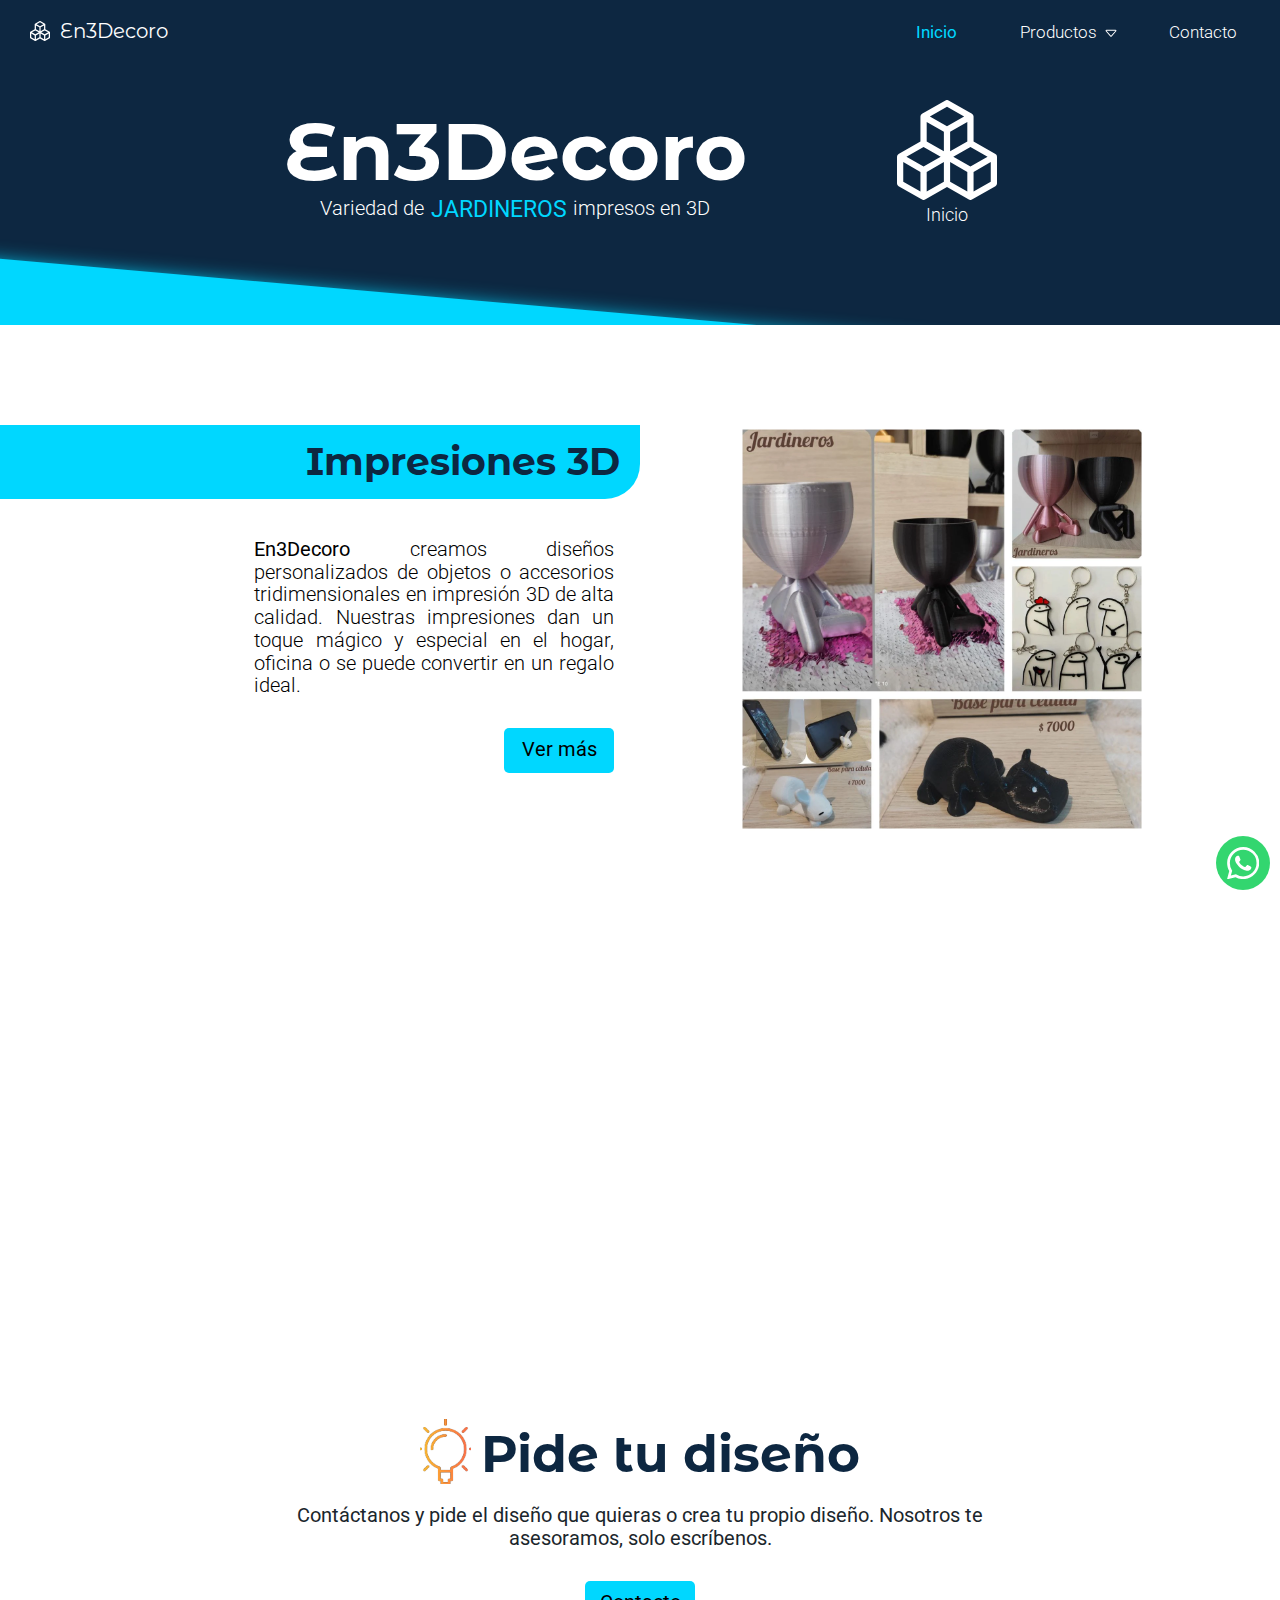
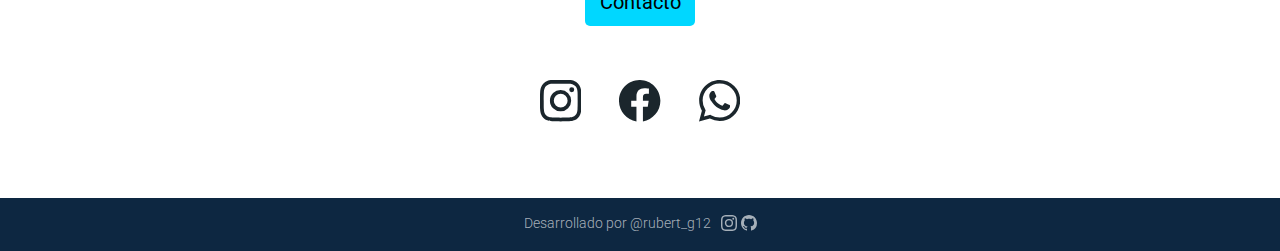
<file: index.html>
<!DOCTYPE html>
<html lang="es">

<head>
    <meta charset="UTF-8">
    <meta http-equiv="X-UA-Compatible" content="IE=edge">
    <meta name="viewport" content="width=device-width, initial-scale=1.0">
    <link rel="preconnect" href="https://fonts.googleapis.com">
    <link rel="preconnect" href="https://fonts.gstatic.com" crossorigin>
    <link href="https://fonts.googleapis.com/css2?family=Roboto:wght@300;400;500;700&display=swap" rel="stylesheet">
    <link rel="preconnect" href="https://fonts.googleapis.com">
    <link rel="preconnect" href="https://fonts.gstatic.com" crossorigin>
    <link href="https://fonts.googleapis.com/css2?family=Montserrat+Alternates:wght@300;400;600;700&display=swap"
        rel="stylesheet">
    <link rel="stylesheet" href="style/normalize.css">
    <link rel="stylesheet" href="style/nav-footer.css">
    <link rel="stylesheet" href="style/seccion-inicio.css">
    <title>En3Decoro - Tienda de objetos impresos en 3D</title>
</head>

<body>
    <!-- navbar -->
    <nav class="navbar animar-bajando">
        <div class="navbar-brand">
            <svg xmlns="http://www.w3.org/2000/svg" width="20" height="20" fill="currentColor" class="bi bi-boxes"
                viewBox="0 0 16 16">
                <path
                    d="M7.752.066a.5.5 0 0 1 .496 0l3.75 2.143a.5.5 0 0 1 .252.434v3.995l3.498 2A.5.5 0 0 1 16 9.07v4.286a.5.5 0 0 1-.252.434l-3.75 2.143a.5.5 0 0 1-.496 0l-3.502-2-3.502 2.001a.5.5 0 0 1-.496 0l-3.75-2.143A.5.5 0 0 1 0 13.357V9.071a.5.5 0 0 1 .252-.434L3.75 6.638V2.643a.5.5 0 0 1 .252-.434L7.752.066ZM4.25 7.504 1.508 9.071l2.742 1.567 2.742-1.567L4.25 7.504ZM7.5 9.933l-2.75 1.571v3.134l2.75-1.571V9.933Zm1 3.134 2.75 1.571v-3.134L8.5 9.933v3.134Zm.508-3.996 2.742 1.567 2.742-1.567-2.742-1.567-2.742 1.567Zm2.242-2.433V3.504L8.5 5.076V8.21l2.75-1.572ZM7.5 8.21V5.076L4.75 3.504v3.134L7.5 8.21ZM5.258 2.643 8 4.21l2.742-1.567L8 1.076 5.258 2.643ZM15 9.933l-2.75 1.571v3.134L15 13.067V9.933ZM3.75 14.638v-3.134L1 9.933v3.134l2.75 1.571Z" />
            </svg>
            <p>En3Decoro</p>
        </div>
        <div class="navbar-icon">
            <span class="line1-icon"></span>
            <span class="line2-icon"></span>
            <span class="line3-icon"></span>
        </div>
        <div class="navbar-nav">
            <ul>
                <li class="navbar-nav-focus"><a href="index.html">Inicio</a></li>
                <li class="nav-list-productos">
                    <div class="nav-list-productos-title">
                        Productos
                        <svg xmlns="http://www.w3.org/2000/svg" width="16" height="16" fill="currentColor"
                            class="bi bi-caret-down" viewBox="0 0 16 16">
                            <path
                                d="M3.204 5h9.592L8 10.481 3.204 5zm-.753.659 4.796 5.48a1 1 0 0 0 1.506 0l4.796-5.48c.566-.647.106-1.659-.753-1.659H3.204a1 1 0 0 0-.753 1.659z" />
                        </svg>
                    </div>
                    <ul>
                        <li>
                            <a href="jardineros.html">Jardineros</a>
                        </li>
                        <li><a href="macetas.html">Macetas</a></li>
                        <li><a href="accesorios.html">Accesorios</a></li>
                    </ul>
                </li>
                <li><a href="contacto.html">Contacto</a></li>
            </ul>
        </div>
    </nav>

    <header>
        <div class="header-title animar-bajando">
            <h1>En3Decoro</h1>
            <div class="header-title-sub">
                <p>Variedad de </p>
                <div class="header-title-sub-list">
                    <ul>
                        <li>JARDINEROS</li>
                        <li>MACETAS</li>
                        <li>ACCESORIOS</li>
                        <li>DISEÑOS</li>
                    </ul>
                </div>
                <p> impresos en 3D</p>
            </div>
        </div>
        <div class="header-body animar-bajando">
            <div class="logo">
                <svg xmlns="http://www.w3.org/2000/svg" width="20" height="20" fill="currentColor" class="bi bi-boxes"
                    viewBox="0 0 16 16">
                    <path
                        d="M7.752.066a.5.5 0 0 1 .496 0l3.75 2.143a.5.5 0 0 1 .252.434v3.995l3.498 2A.5.5 0 0 1 16 9.07v4.286a.5.5 0 0 1-.252.434l-3.75 2.143a.5.5 0 0 1-.496 0l-3.502-2-3.502 2.001a.5.5 0 0 1-.496 0l-3.75-2.143A.5.5 0 0 1 0 13.357V9.071a.5.5 0 0 1 .252-.434L3.75 6.638V2.643a.5.5 0 0 1 .252-.434L7.752.066ZM4.25 7.504 1.508 9.071l2.742 1.567 2.742-1.567L4.25 7.504ZM7.5 9.933l-2.75 1.571v3.134l2.75-1.571V9.933Zm1 3.134 2.75 1.571v-3.134L8.5 9.933v3.134Zm.508-3.996 2.742 1.567 2.742-1.567-2.742-1.567-2.742 1.567Zm2.242-2.433V3.504L8.5 5.076V8.21l2.75-1.572ZM7.5 8.21V5.076L4.75 3.504v3.134L7.5 8.21ZM5.258 2.643 8 4.21l2.742-1.567L8 1.076 5.258 2.643ZM15 9.933l-2.75 1.571v3.134L15 13.067V9.933ZM3.75 14.638v-3.134L1 9.933v3.134l2.75 1.571Z" />
                </svg>
            </div>
            <p>Inicio</p>
        </div>
    </header>

    <main>
        <section>
            <h2 class="section-title-left bg-left ocultar-derecha">
                Impresiones 3D
            </h2>
            <div class="section-body">
                <div class="container-img img-derecha">
                    <img src="assets/img/collage-articulos.webp" alt="Objetos impresos en 3D - En3Decoro"
                        class="ocultar-izquierda">
                </div>
                <div class="container-desc ocultar-derecha">
                    <p><strong>En3Decoro</strong> creamos diseños personalizados de objetos o accesorios
                        tridimensionales en impresión 3D de alta calidad. Nuestras impresiones dan un toque mágico y
                        especial en el hogar, oficina o se puede convertir en un regalo ideal.</p>
                    <button class="btn-vermas">
                        <a href="jardineros.html">Ver más</a>
                    </button>
                </div>
            </div>
        </section>
        <section>
            <h2 class="section-title-right bg-right ocultar-izquierda">
                Fabricación
            </h2>
            <div class="section-body">
                <div class="container-img ocultar-derecha">
                    <img src="assets/img/collage-articulos.webp" alt="Objetos impresos en 3D - En3Decoro">
                </div>
                <div class="container-desc desc-derecha ocultar-izquierda">
                    <p>El filamento que utilizados es Poliácido Láctico (PLA) que es un material biodegradable que
                        procede de materia orgánica.
                        Los tiempos de impresión se establecen de acuerdo al diseño o elemento seleccionado y oscila
                        entre 3 a 5 días. Los
                        gastos de envío no se incluyen dentro de los valores de cada una de nuestras impresiones.</p>
                    <button class="btn-vermas">
                        <a href="contacto.html">Ver más</a>
                    </button>
                </div>
            </div>
        </section>
        <section class="bg-contacto">
            <div class="container-contacto">
                <div class="contacto-header">
                    <div class="section-contacto-img">
                        <img src="assets/img/bombillo.webp" alt="Bombillo">
                    </div>
                    <h2>
                        Pide tu diseño
                    </h2>
                </div>
                <div class="contacto-body">
                    <p>Contáctanos y pide el diseño que quieras o crea tu propio diseño. Nosotros te asesoramos, solo
                        escríbenos.</p>
                    <button class="btn-vermas">
                        <a href="contacto.html">Contacto</a>
                    </button>
                </div>
                <div class="contacto-footer">
                    <a href="https://www.instagram.com/en3decoro">
                        <svg xmlns="http://www.w3.org/2000/svg" width="16" height="16" fill="currentColor"
                            class="bi bi-instagram" viewBox="0 0 16 16">
                            <path
                                d="M8 0C5.829 0 5.556.01 4.703.048 3.85.088 3.269.222 2.76.42a3.917 3.917 0 0 0-1.417.923A3.927 3.927 0 0 0 .42 2.76C.222 3.268.087 3.85.048 4.7.01 5.555 0 5.827 0 8.001c0 2.172.01 2.444.048 3.297.04.852.174 1.433.372 1.942.205.526.478.972.923 1.417.444.445.89.719 1.416.923.51.198 1.09.333 1.942.372C5.555 15.99 5.827 16 8 16s2.444-.01 3.298-.048c.851-.04 1.434-.174 1.943-.372a3.916 3.916 0 0 0 1.416-.923c.445-.445.718-.891.923-1.417.197-.509.332-1.09.372-1.942C15.99 10.445 16 10.173 16 8s-.01-2.445-.048-3.299c-.04-.851-.175-1.433-.372-1.941a3.926 3.926 0 0 0-.923-1.417A3.911 3.911 0 0 0 13.24.42c-.51-.198-1.092-.333-1.943-.372C10.443.01 10.172 0 7.998 0h.003zm-.717 1.442h.718c2.136 0 2.389.007 3.232.046.78.035 1.204.166 1.486.275.373.145.64.319.92.599.28.28.453.546.598.92.11.281.24.705.275 1.485.039.843.047 1.096.047 3.231s-.008 2.389-.047 3.232c-.035.78-.166 1.203-.275 1.485a2.47 2.47 0 0 1-.599.919c-.28.28-.546.453-.92.598-.28.11-.704.24-1.485.276-.843.038-1.096.047-3.232.047s-2.39-.009-3.233-.047c-.78-.036-1.203-.166-1.485-.276a2.478 2.478 0 0 1-.92-.598 2.48 2.48 0 0 1-.6-.92c-.109-.281-.24-.705-.275-1.485-.038-.843-.046-1.096-.046-3.233 0-2.136.008-2.388.046-3.231.036-.78.166-1.204.276-1.486.145-.373.319-.64.599-.92.28-.28.546-.453.92-.598.282-.11.705-.24 1.485-.276.738-.034 1.024-.044 2.515-.045v.002zm4.988 1.328a.96.96 0 1 0 0 1.92.96.96 0 0 0 0-1.92zm-4.27 1.122a4.109 4.109 0 1 0 0 8.217 4.109 4.109 0 0 0 0-8.217zm0 1.441a2.667 2.667 0 1 1 0 5.334 2.667 2.667 0 0 1 0-5.334z" />
                        </svg>
                    </a>
                    <a href="https://www.facebook.com/En3Decoro">
                        <svg xmlns="http://www.w3.org/2000/svg" width="16" height="16" fill="currentColor"
                            class="bi bi-facebook" viewBox="0 0 16 16">
                            <path
                                d="M16 8.049c0-4.446-3.582-8.05-8-8.05C3.58 0-.002 3.603-.002 8.05c0 4.017 2.926 7.347 6.75 7.951v-5.625h-2.03V8.05H6.75V6.275c0-2.017 1.195-3.131 3.022-3.131.876 0 1.791.157 1.791.157v1.98h-1.009c-.993 0-1.303.621-1.303 1.258v1.51h2.218l-.354 2.326H9.25V16c3.824-.604 6.75-3.934 6.75-7.951z" />
                        </svg>

                    </a>
                    <a href="https://wa.me/573132654198?text=Hola!%20Me%20interesa%20uno%20de%20tus%20productos">
                        <svg xmlns="http://www.w3.org/2000/svg" width="16" height="16" fill="currentColor"
                            class="bi bi-whatsapp" viewBox="0 0 16 16">
                            <path
                                d="M13.601 2.326A7.854 7.854 0 0 0 7.994 0C3.627 0 .068 3.558.064 7.926c0 1.399.366 2.76 1.057 3.965L0 16l4.204-1.102a7.933 7.933 0 0 0 3.79.965h.004c4.368 0 7.926-3.558 7.93-7.93A7.898 7.898 0 0 0 13.6 2.326zM7.994 14.521a6.573 6.573 0 0 1-3.356-.92l-.24-.144-2.494.654.666-2.433-.156-.251a6.56 6.56 0 0 1-1.007-3.505c0-3.626 2.957-6.584 6.591-6.584a6.56 6.56 0 0 1 4.66 1.931 6.557 6.557 0 0 1 1.928 4.66c-.004 3.639-2.961 6.592-6.592 6.592zm3.615-4.934c-.197-.099-1.17-.578-1.353-.646-.182-.065-.315-.099-.445.099-.133.197-.513.646-.627.775-.114.133-.232.148-.43.05-.197-.1-.836-.308-1.592-.985-.59-.525-.985-1.175-1.103-1.372-.114-.198-.011-.304.088-.403.087-.088.197-.232.296-.346.1-.114.133-.198.198-.33.065-.134.034-.248-.015-.347-.05-.099-.445-1.076-.612-1.47-.16-.389-.323-.335-.445-.34-.114-.007-.247-.007-.38-.007a.729.729 0 0 0-.529.247c-.182.198-.691.677-.691 1.654 0 .977.71 1.916.81 2.049.098.133 1.394 2.132 3.383 2.992.47.205.84.326 1.129.418.475.152.904.129 1.246.08.38-.058 1.171-.48 1.338-.943.164-.464.164-.86.114-.943-.049-.084-.182-.133-.38-.232z" />
                        </svg>
                    </a>
                </div>
            </div>
        </section>
    </main>

    <footer>
        <div class="footer-container">
            <p>Desarrollado por @rubert_g12</p>
            <div class="footer-contacto">
                <a href="https://instagram.com/rubert_g12">
                    <svg xmlns="http://www.w3.org/2000/svg" width="16" height="16" fill="currentColor"
                        class="bi bi-instagram" viewBox="0 0 16 16">
                        <path
                            d="M8 0C5.829 0 5.556.01 4.703.048 3.85.088 3.269.222 2.76.42a3.917 3.917 0 0 0-1.417.923A3.927 3.927 0 0 0 .42 2.76C.222 3.268.087 3.85.048 4.7.01 5.555 0 5.827 0 8.001c0 2.172.01 2.444.048 3.297.04.852.174 1.433.372 1.942.205.526.478.972.923 1.417.444.445.89.719 1.416.923.51.198 1.09.333 1.942.372C5.555 15.99 5.827 16 8 16s2.444-.01 3.298-.048c.851-.04 1.434-.174 1.943-.372a3.916 3.916 0 0 0 1.416-.923c.445-.445.718-.891.923-1.417.197-.509.332-1.09.372-1.942C15.99 10.445 16 10.173 16 8s-.01-2.445-.048-3.299c-.04-.851-.175-1.433-.372-1.941a3.926 3.926 0 0 0-.923-1.417A3.911 3.911 0 0 0 13.24.42c-.51-.198-1.092-.333-1.943-.372C10.443.01 10.172 0 7.998 0h.003zm-.717 1.442h.718c2.136 0 2.389.007 3.232.046.78.035 1.204.166 1.486.275.373.145.64.319.92.599.28.28.453.546.598.92.11.281.24.705.275 1.485.039.843.047 1.096.047 3.231s-.008 2.389-.047 3.232c-.035.78-.166 1.203-.275 1.485a2.47 2.47 0 0 1-.599.919c-.28.28-.546.453-.92.598-.28.11-.704.24-1.485.276-.843.038-1.096.047-3.232.047s-2.39-.009-3.233-.047c-.78-.036-1.203-.166-1.485-.276a2.478 2.478 0 0 1-.92-.598 2.48 2.48 0 0 1-.6-.92c-.109-.281-.24-.705-.275-1.485-.038-.843-.046-1.096-.046-3.233 0-2.136.008-2.388.046-3.231.036-.78.166-1.204.276-1.486.145-.373.319-.64.599-.92.28-.28.546-.453.92-.598.282-.11.705-.24 1.485-.276.738-.034 1.024-.044 2.515-.045v.002zm4.988 1.328a.96.96 0 1 0 0 1.92.96.96 0 0 0 0-1.92zm-4.27 1.122a4.109 4.109 0 1 0 0 8.217 4.109 4.109 0 0 0 0-8.217zm0 1.441a2.667 2.667 0 1 1 0 5.334 2.667 2.667 0 0 1 0-5.334z" />
                    </svg>
                </a>
                <a href="https://github.com/RubertG">
                    <svg xmlns="http://www.w3.org/2000/svg" width="16" height="16" fill="currentColor"
                        class="bi bi-github" viewBox="0 0 16 16">
                        <path
                            d="M8 0C3.58 0 0 3.58 0 8c0 3.54 2.29 6.53 5.47 7.59.4.07.55-.17.55-.38 0-.19-.01-.82-.01-1.49-2.01.37-2.53-.49-2.69-.94-.09-.23-.48-.94-.82-1.13-.28-.15-.68-.52-.01-.53.63-.01 1.08.58 1.23.82.72 1.21 1.87.87 2.33.66.07-.52.28-.87.51-1.07-1.78-.2-3.64-.89-3.64-3.95 0-.87.31-1.59.82-2.15-.08-.2-.36-1.02.08-2.12 0 0 .67-.21 2.2.82.64-.18 1.32-.27 2-.27.68 0 1.36.09 2 .27 1.53-1.04 2.2-.82 2.2-.82.44 1.1.16 1.92.08 2.12.51.56.82 1.27.82 2.15 0 3.07-1.87 3.75-3.65 3.95.29.25.54.73.54 1.48 0 1.07-.01 1.93-.01 2.2 0 .21.15.46.55.38A8.012 8.012 0 0 0 16 8c0-4.42-3.58-8-8-8z" />
                    </svg>
                </a>
            </div>
        </div>
    </footer>

    <div class="container-whatsapp animar-izquierda">
        <a href="https://wa.me/573132654198?text=Hola!%20Me%20interesa%20uno%20de%20tus%20productos">
            <svg xmlns="http://www.w3.org/2000/svg" width="16" height="16" fill="currentColor" class="bi bi-whatsapp"
                viewBox="0 0 16 16">
                <path
                    d="M13.601 2.326A7.854 7.854 0 0 0 7.994 0C3.627 0 .068 3.558.064 7.926c0 1.399.366 2.76 1.057 3.965L0 16l4.204-1.102a7.933 7.933 0 0 0 3.79.965h.004c4.368 0 7.926-3.558 7.93-7.93A7.898 7.898 0 0 0 13.6 2.326zM7.994 14.521a6.573 6.573 0 0 1-3.356-.92l-.24-.144-2.494.654.666-2.433-.156-.251a6.56 6.56 0 0 1-1.007-3.505c0-3.626 2.957-6.584 6.591-6.584a6.56 6.56 0 0 1 4.66 1.931 6.557 6.557 0 0 1 1.928 4.66c-.004 3.639-2.961 6.592-6.592 6.592zm3.615-4.934c-.197-.099-1.17-.578-1.353-.646-.182-.065-.315-.099-.445.099-.133.197-.513.646-.627.775-.114.133-.232.148-.43.05-.197-.1-.836-.308-1.592-.985-.59-.525-.985-1.175-1.103-1.372-.114-.198-.011-.304.088-.403.087-.088.197-.232.296-.346.1-.114.133-.198.198-.33.065-.134.034-.248-.015-.347-.05-.099-.445-1.076-.612-1.47-.16-.389-.323-.335-.445-.34-.114-.007-.247-.007-.38-.007a.729.729 0 0 0-.529.247c-.182.198-.691.677-.691 1.654 0 .977.71 1.916.81 2.049.098.133 1.394 2.132 3.383 2.992.47.205.84.326 1.129.418.475.152.904.129 1.246.08.38-.058 1.171-.48 1.338-.943.164-.464.164-.86.114-.943-.049-.084-.182-.133-.38-.232z" />
            </svg>
        </a>
    </div>

    <script src="js/main.js"></script>
    <script src="js/animaciones.js"></script>
</body>

</html>
</file>
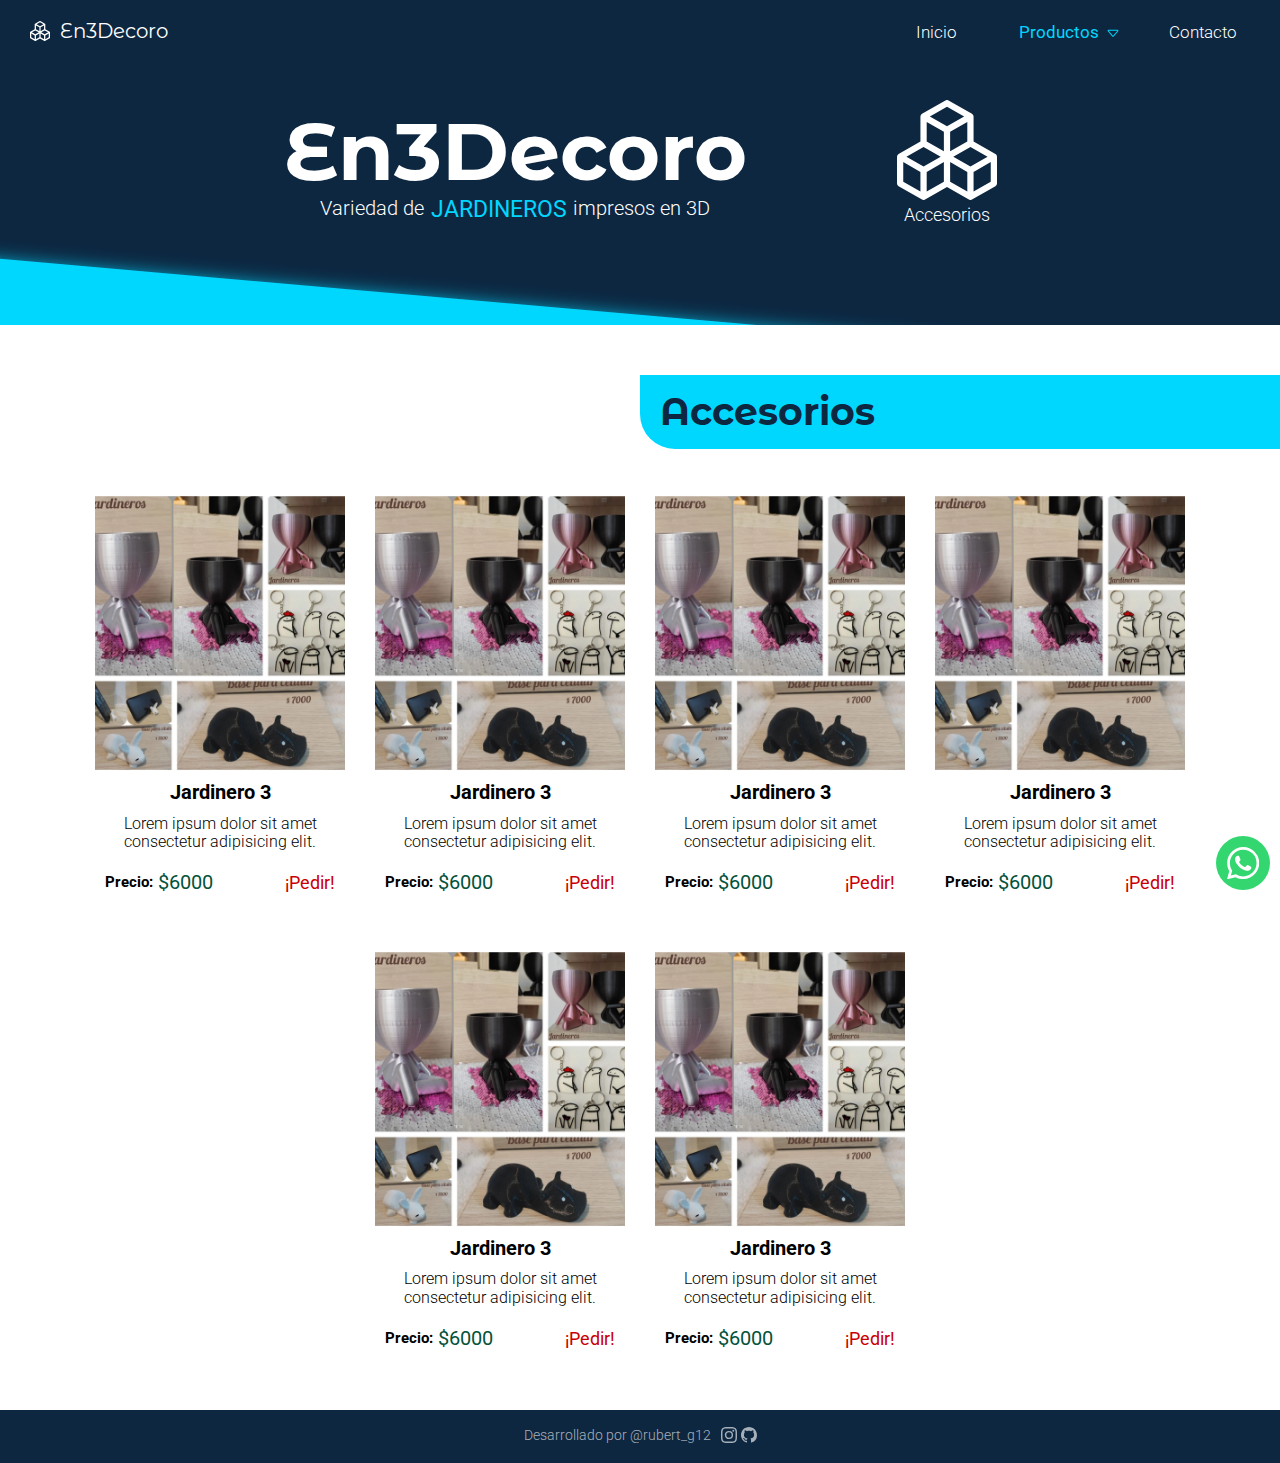
<file: accesorios.html>
<!DOCTYPE html>
<html lang="es">

<head>
    <meta charset="UTF-8">
    <meta http-equiv="X-UA-Compatible" content="IE=edge">
    <meta name="viewport" content="width=device-width, initial-scale=1.0">
    <link rel="preconnect" href="https://fonts.googleapis.com">
    <link rel="preconnect" href="https://fonts.gstatic.com" crossorigin>
    <link href="https://fonts.googleapis.com/css2?family=Roboto:wght@300;400;500;700&display=swap" rel="stylesheet">
    <link rel="preconnect" href="https://fonts.googleapis.com">
    <link rel="preconnect" href="https://fonts.gstatic.com" crossorigin>
    <link href="https://fonts.googleapis.com/css2?family=Montserrat+Alternates:wght@300;400;600;700&display=swap"
        rel="stylesheet">
    <link rel="stylesheet" href="style/normalize.css">
    <link rel="stylesheet" href="style/nav-footer.css">
    <link rel="stylesheet" href="style/seccion-inicio.css">
    <link rel="stylesheet" href="style/section-productos.css">
    <title>En3Decoro - Tienda de objetos impresos en 3D</title>
</head>

<body>
    <!-- navbar -->
    <nav class="navbar animar-bajando">
        <div class="navbar-brand">
            <svg xmlns="http://www.w3.org/2000/svg" width="20" height="20" fill="currentColor" class="bi bi-boxes"
                viewBox="0 0 16 16">
                <path
                    d="M7.752.066a.5.5 0 0 1 .496 0l3.75 2.143a.5.5 0 0 1 .252.434v3.995l3.498 2A.5.5 0 0 1 16 9.07v4.286a.5.5 0 0 1-.252.434l-3.75 2.143a.5.5 0 0 1-.496 0l-3.502-2-3.502 2.001a.5.5 0 0 1-.496 0l-3.75-2.143A.5.5 0 0 1 0 13.357V9.071a.5.5 0 0 1 .252-.434L3.75 6.638V2.643a.5.5 0 0 1 .252-.434L7.752.066ZM4.25 7.504 1.508 9.071l2.742 1.567 2.742-1.567L4.25 7.504ZM7.5 9.933l-2.75 1.571v3.134l2.75-1.571V9.933Zm1 3.134 2.75 1.571v-3.134L8.5 9.933v3.134Zm.508-3.996 2.742 1.567 2.742-1.567-2.742-1.567-2.742 1.567Zm2.242-2.433V3.504L8.5 5.076V8.21l2.75-1.572ZM7.5 8.21V5.076L4.75 3.504v3.134L7.5 8.21ZM5.258 2.643 8 4.21l2.742-1.567L8 1.076 5.258 2.643ZM15 9.933l-2.75 1.571v3.134L15 13.067V9.933ZM3.75 14.638v-3.134L1 9.933v3.134l2.75 1.571Z" />
            </svg>
            <p>En3Decoro</p>
        </div>
        <div class="navbar-icon">
            <span class="line1-icon"></span>
            <span class="line2-icon"></span>
            <span class="line3-icon"></span>
        </div>
        <div class="navbar-nav">
            <ul>
                <li><a href="index.html">Inicio</a></li>
                <li class="nav-list-productos">
                    <div class="nav-list-productos-title" style="color: var(--secondary); font-weight: 400;">
                        Productos
                        <svg xmlns="http://www.w3.org/2000/svg" width="16" height="16" fill="currentColor"
                            class="bi bi-caret-down" viewBox="0 0 16 16">
                            <path
                                d="M3.204 5h9.592L8 10.481 3.204 5zm-.753.659 4.796 5.48a1 1 0 0 0 1.506 0l4.796-5.48c.566-.647.106-1.659-.753-1.659H3.204a1 1 0 0 0-.753 1.659z" />
                        </svg>
                    </div>
                    <ul>
                        <li>
                            <a href="jardineros.html">Jardineros</a>
                        </li>
                        <li><a href="macetas.html">Macetas</a></li>
                        <li class="navbar-nav-focus"><a href="accesorios.html">Accesorios</a></li>
                    </ul>
                </li>
                <li><a href="contacto.html">Contacto</a></li>
            </ul>
        </div>
    </nav>


    <header>
        <div class="header-title animar-bajando">
            <h1>En3Decoro</h1>
            <div class="header-title-sub">
                <p>Variedad de </p>
                <div class="header-title-sub-list">
                    <ul>
                        <li>JARDINEROS</li>
                        <li>MACETAS</li>
                        <li>ACCESORIOS</li>
                        <li>DISEÑOS</li>
                    </ul>
                </div>
                <p> impresos en 3D</p>
            </div>
        </div>
        <div class="header-body animar-bajando">
            <div class="logo">
                <svg xmlns="http://www.w3.org/2000/svg" width="20" height="20" fill="currentColor" class="bi bi-boxes"
                    viewBox="0 0 16 16">
                    <path
                        d="M7.752.066a.5.5 0 0 1 .496 0l3.75 2.143a.5.5 0 0 1 .252.434v3.995l3.498 2A.5.5 0 0 1 16 9.07v4.286a.5.5 0 0 1-.252.434l-3.75 2.143a.5.5 0 0 1-.496 0l-3.502-2-3.502 2.001a.5.5 0 0 1-.496 0l-3.75-2.143A.5.5 0 0 1 0 13.357V9.071a.5.5 0 0 1 .252-.434L3.75 6.638V2.643a.5.5 0 0 1 .252-.434L7.752.066ZM4.25 7.504 1.508 9.071l2.742 1.567 2.742-1.567L4.25 7.504ZM7.5 9.933l-2.75 1.571v3.134l2.75-1.571V9.933Zm1 3.134 2.75 1.571v-3.134L8.5 9.933v3.134Zm.508-3.996 2.742 1.567 2.742-1.567-2.742-1.567-2.742 1.567Zm2.242-2.433V3.504L8.5 5.076V8.21l2.75-1.572ZM7.5 8.21V5.076L4.75 3.504v3.134L7.5 8.21ZM5.258 2.643 8 4.21l2.742-1.567L8 1.076 5.258 2.643ZM15 9.933l-2.75 1.571v3.134L15 13.067V9.933ZM3.75 14.638v-3.134L1 9.933v3.134l2.75 1.571Z" />
                </svg>
            </div>
            <p>Accesorios</p>
        </div>
    </header>

    <main>
        <section>
            <h2 class="section-title-right bg-right ocultar-izquierda">Accesorios</h2>
            <div class="container-productos">
                <div class="card">
                    <div class="card-img">
                        <img src="assets/img/collage-articulos.webp" alt="...">
                    </div>
                    <div class="card-body">
                        <h4>Jardinero 3</h4>
                        <p>Lorem ipsum dolor sit amet consectetur adipisicing elit.</p>
                    </div>
                    <div class="card-footer">
                        <p>
                            Precio: <span>$6000</span>
                        </p>
                        <div>
                            <a href="https://wa.me/573132654198?text=Hola!%20Me%20interesa%20el%20jardinero%20tres">¡Pedir!</a>
                        </div>
                    </div>
                </div>
                <div class="card">
                    <div class="card-img">
                        <img src="assets/img/collage-articulos.webp" alt="...">
                    </div>
                    <div class="card-body">
                        <h4>Jardinero 3</h4>
                        <p>Lorem ipsum dolor sit amet consectetur adipisicing elit.</p>
                    </div>
                    <div class="card-footer">
                        <p>
                            Precio: <span>$6000</span>
                        </p>
                        <div>
                            <a href="https://wa.me/573132654198?text=Hola!%20Me%20interesa%20el%20jardinero%20tres">¡Pedir!</a>
                        </div>
                    </div>
                </div>
                <div class="card">
                    <div class="card-img">
                        <img src="assets/img/collage-articulos.webp" alt="...">
                    </div>
                    <div class="card-body">
                        <h4>Jardinero 3</h4>
                        <p>Lorem ipsum dolor sit amet consectetur adipisicing elit.</p>
                    </div>
                    <div class="card-footer">
                        <p>
                            Precio: <span>$6000</span>
                        </p>
                        <div>
                            <a href="https://wa.me/573132654198?text=Hola!%20Me%20interesa%20el%20jardinero%20tres">¡Pedir!</a>
                        </div>
                    </div>
                </div>
                <div class="card">
                    <div class="card-img">
                        <img src="assets/img/collage-articulos.webp" alt="...">
                    </div>
                    <div class="card-body">
                        <h4>Jardinero 3</h4>
                        <p>Lorem ipsum dolor sit amet consectetur adipisicing elit.</p>
                    </div>
                    <div class="card-footer">
                        <p>
                            Precio: <span>$6000</span>
                        </p>
                        <div>
                            <a
                                href="https://wa.me/573132654198?text=Hola!%20Me%20interesa%20el%20jardinero%20tres">¡Pedir!</a>
                        </div>
                    </div>
                </div>
                <div class="card">
                    <div class="card-img">
                        <img src="assets/img/collage-articulos.webp" alt="...">
                    </div>
                    <div class="card-body">
                        <h4>Jardinero 3</h4>
                        <p>Lorem ipsum dolor sit amet consectetur adipisicing elit.</p>
                    </div>
                    <div class="card-footer">
                        <p>
                            Precio: <span>$6000</span>
                        </p>
                        <div>
                            <a
                                href="https://wa.me/573132654198?text=Hola!%20Me%20interesa%20el%20jardinero%20tres">¡Pedir!</a>
                        </div>
                    </div>
                </div>
                <div class="card">
                    <div class="card-img">
                        <img src="assets/img/collage-articulos.webp" alt="...">
                    </div>
                    <div class="card-body">
                        <h4>Jardinero 3</h4>
                        <p>Lorem ipsum dolor sit amet consectetur adipisicing elit.</p>
                    </div>
                    <div class="card-footer">
                        <p>
                            Precio: <span>$6000</span>
                        </p>
                        <div>
                            <a
                                href="https://wa.me/573132654198?text=Hola!%20Me%20interesa%20el%20jardinero%20tres">¡Pedir!</a>
                        </div>
                    </div>
                </div>
            </div>
        </section>
    </main>

    <footer>
        <div class="footer-container">
            <p>Desarrollado por @rubert_g12</p>
            <div class="footer-contacto">
                <a href="https://instagram.com/rubert_g12">
                    <svg xmlns="http://www.w3.org/2000/svg" width="16" height="16" fill="currentColor"
                        class="bi bi-instagram" viewBox="0 0 16 16">
                        <path
                            d="M8 0C5.829 0 5.556.01 4.703.048 3.85.088 3.269.222 2.76.42a3.917 3.917 0 0 0-1.417.923A3.927 3.927 0 0 0 .42 2.76C.222 3.268.087 3.85.048 4.7.01 5.555 0 5.827 0 8.001c0 2.172.01 2.444.048 3.297.04.852.174 1.433.372 1.942.205.526.478.972.923 1.417.444.445.89.719 1.416.923.51.198 1.09.333 1.942.372C5.555 15.99 5.827 16 8 16s2.444-.01 3.298-.048c.851-.04 1.434-.174 1.943-.372a3.916 3.916 0 0 0 1.416-.923c.445-.445.718-.891.923-1.417.197-.509.332-1.09.372-1.942C15.99 10.445 16 10.173 16 8s-.01-2.445-.048-3.299c-.04-.851-.175-1.433-.372-1.941a3.926 3.926 0 0 0-.923-1.417A3.911 3.911 0 0 0 13.24.42c-.51-.198-1.092-.333-1.943-.372C10.443.01 10.172 0 7.998 0h.003zm-.717 1.442h.718c2.136 0 2.389.007 3.232.046.78.035 1.204.166 1.486.275.373.145.64.319.92.599.28.28.453.546.598.92.11.281.24.705.275 1.485.039.843.047 1.096.047 3.231s-.008 2.389-.047 3.232c-.035.78-.166 1.203-.275 1.485a2.47 2.47 0 0 1-.599.919c-.28.28-.546.453-.92.598-.28.11-.704.24-1.485.276-.843.038-1.096.047-3.232.047s-2.39-.009-3.233-.047c-.78-.036-1.203-.166-1.485-.276a2.478 2.478 0 0 1-.92-.598 2.48 2.48 0 0 1-.6-.92c-.109-.281-.24-.705-.275-1.485-.038-.843-.046-1.096-.046-3.233 0-2.136.008-2.388.046-3.231.036-.78.166-1.204.276-1.486.145-.373.319-.64.599-.92.28-.28.546-.453.92-.598.282-.11.705-.24 1.485-.276.738-.034 1.024-.044 2.515-.045v.002zm4.988 1.328a.96.96 0 1 0 0 1.92.96.96 0 0 0 0-1.92zm-4.27 1.122a4.109 4.109 0 1 0 0 8.217 4.109 4.109 0 0 0 0-8.217zm0 1.441a2.667 2.667 0 1 1 0 5.334 2.667 2.667 0 0 1 0-5.334z" />
                    </svg>
                </a>
                <a href="https://github.com/RubertG">
                    <svg xmlns="http://www.w3.org/2000/svg" width="16" height="16" fill="currentColor"
                        class="bi bi-github" viewBox="0 0 16 16">
                        <path
                            d="M8 0C3.58 0 0 3.58 0 8c0 3.54 2.29 6.53 5.47 7.59.4.07.55-.17.55-.38 0-.19-.01-.82-.01-1.49-2.01.37-2.53-.49-2.69-.94-.09-.23-.48-.94-.82-1.13-.28-.15-.68-.52-.01-.53.63-.01 1.08.58 1.23.82.72 1.21 1.87.87 2.33.66.07-.52.28-.87.51-1.07-1.78-.2-3.64-.89-3.64-3.95 0-.87.31-1.59.82-2.15-.08-.2-.36-1.02.08-2.12 0 0 .67-.21 2.2.82.64-.18 1.32-.27 2-.27.68 0 1.36.09 2 .27 1.53-1.04 2.2-.82 2.2-.82.44 1.1.16 1.92.08 2.12.51.56.82 1.27.82 2.15 0 3.07-1.87 3.75-3.65 3.95.29.25.54.73.54 1.48 0 1.07-.01 1.93-.01 2.2 0 .21.15.46.55.38A8.012 8.012 0 0 0 16 8c0-4.42-3.58-8-8-8z" />
                    </svg>
                </a>
            </div>
        </div>
    </footer>

    <div class="container-whatsapp animar-izquierda">
        <a href="https://wa.me/573132654198?text=Hola!%20Me%20interesa%20uno%20de%20tus%20productos">
            <svg xmlns="http://www.w3.org/2000/svg" width="16" height="16" fill="currentColor" class="bi bi-whatsapp"
                viewBox="0 0 16 16">
                <path
                    d="M13.601 2.326A7.854 7.854 0 0 0 7.994 0C3.627 0 .068 3.558.064 7.926c0 1.399.366 2.76 1.057 3.965L0 16l4.204-1.102a7.933 7.933 0 0 0 3.79.965h.004c4.368 0 7.926-3.558 7.93-7.93A7.898 7.898 0 0 0 13.6 2.326zM7.994 14.521a6.573 6.573 0 0 1-3.356-.92l-.24-.144-2.494.654.666-2.433-.156-.251a6.56 6.56 0 0 1-1.007-3.505c0-3.626 2.957-6.584 6.591-6.584a6.56 6.56 0 0 1 4.66 1.931 6.557 6.557 0 0 1 1.928 4.66c-.004 3.639-2.961 6.592-6.592 6.592zm3.615-4.934c-.197-.099-1.17-.578-1.353-.646-.182-.065-.315-.099-.445.099-.133.197-.513.646-.627.775-.114.133-.232.148-.43.05-.197-.1-.836-.308-1.592-.985-.59-.525-.985-1.175-1.103-1.372-.114-.198-.011-.304.088-.403.087-.088.197-.232.296-.346.1-.114.133-.198.198-.33.065-.134.034-.248-.015-.347-.05-.099-.445-1.076-.612-1.47-.16-.389-.323-.335-.445-.34-.114-.007-.247-.007-.38-.007a.729.729 0 0 0-.529.247c-.182.198-.691.677-.691 1.654 0 .977.71 1.916.81 2.049.098.133 1.394 2.132 3.383 2.992.47.205.84.326 1.129.418.475.152.904.129 1.246.08.38-.058 1.171-.48 1.338-.943.164-.464.164-.86.114-.943-.049-.084-.182-.133-.38-.232z" />
            </svg>
        </a>
    </div>

    <script src="js/main.js"></script>
    <script src="js/animaciones.js"></script>
</body>

</html>
</file>
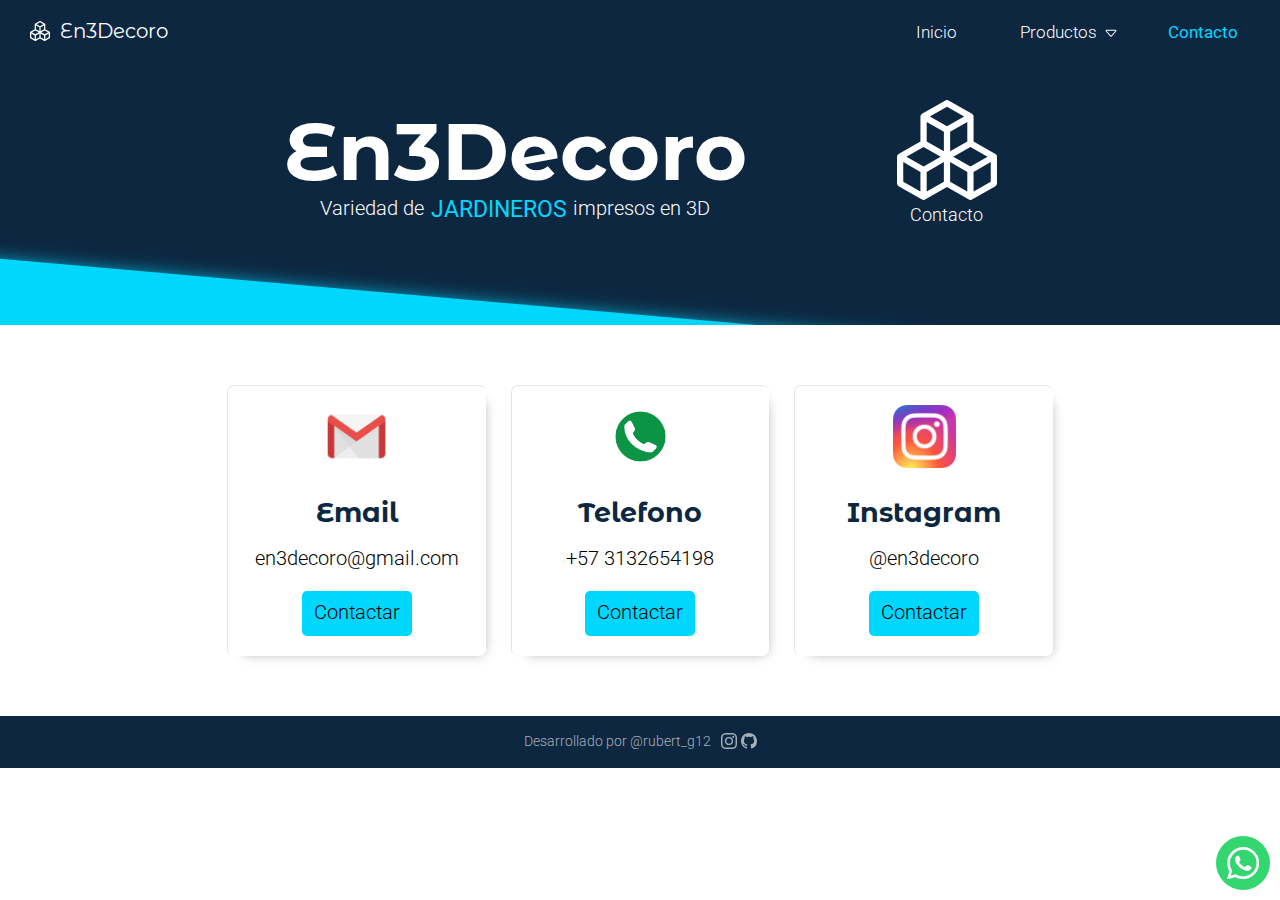
<file: contacto.html>
<!DOCTYPE html>
<html lang="es">

<head>
    <meta charset="UTF-8">
    <meta http-equiv="X-UA-Compatible" content="IE=edge">
    <meta name="viewport" content="width=device-width, initial-scale=1.0">
    <link rel="preconnect" href="https://fonts.googleapis.com">
    <link rel="preconnect" href="https://fonts.gstatic.com" crossorigin>
    <link href="https://fonts.googleapis.com/css2?family=Roboto:wght@300;400;500;700&display=swap" rel="stylesheet">
    <link rel="preconnect" href="https://fonts.googleapis.com">
    <link rel="preconnect" href="https://fonts.gstatic.com" crossorigin>
    <link href="https://fonts.googleapis.com/css2?family=Montserrat+Alternates:wght@300;400;600;700&display=swap"
        rel="stylesheet">
    <link rel="stylesheet" href="style/normalize.css">
    <link rel="stylesheet" href="style/nav-footer.css">
    <link rel="stylesheet" href="style/seccion-inicio.css">
    <link rel="stylesheet" href="style/contacto.css">
    <title>En3Decoro - Tienda de objetos impresos en 3D</title>
</head>

<body>
    <!-- navbar -->
    <nav class="navbar animar-bajando">
        <div class="navbar-brand">
            <svg xmlns="http://www.w3.org/2000/svg" width="20" height="20" fill="currentColor" class="bi bi-boxes"
                viewBox="0 0 16 16">
                <path
                    d="M7.752.066a.5.5 0 0 1 .496 0l3.75 2.143a.5.5 0 0 1 .252.434v3.995l3.498 2A.5.5 0 0 1 16 9.07v4.286a.5.5 0 0 1-.252.434l-3.75 2.143a.5.5 0 0 1-.496 0l-3.502-2-3.502 2.001a.5.5 0 0 1-.496 0l-3.75-2.143A.5.5 0 0 1 0 13.357V9.071a.5.5 0 0 1 .252-.434L3.75 6.638V2.643a.5.5 0 0 1 .252-.434L7.752.066ZM4.25 7.504 1.508 9.071l2.742 1.567 2.742-1.567L4.25 7.504ZM7.5 9.933l-2.75 1.571v3.134l2.75-1.571V9.933Zm1 3.134 2.75 1.571v-3.134L8.5 9.933v3.134Zm.508-3.996 2.742 1.567 2.742-1.567-2.742-1.567-2.742 1.567Zm2.242-2.433V3.504L8.5 5.076V8.21l2.75-1.572ZM7.5 8.21V5.076L4.75 3.504v3.134L7.5 8.21ZM5.258 2.643 8 4.21l2.742-1.567L8 1.076 5.258 2.643ZM15 9.933l-2.75 1.571v3.134L15 13.067V9.933ZM3.75 14.638v-3.134L1 9.933v3.134l2.75 1.571Z" />
            </svg>
            <p>En3Decoro</p>
        </div>
        <div class="navbar-icon">
            <span class="line1-icon"></span>
            <span class="line2-icon"></span>
            <span class="line3-icon"></span>
        </div>
        <div class="navbar-nav">
            <ul>
                <li>
                    <a href="index.html">Inicio</a>
                </li>
                <li class="nav-list-productos">
                    <div class="nav-list-productos-title">
                        Productos
                        <svg xmlns="http://www.w3.org/2000/svg" width="16" height="16" fill="currentColor"
                            class="bi bi-caret-down" viewBox="0 0 16 16">
                            <path
                                d="M3.204 5h9.592L8 10.481 3.204 5zm-.753.659 4.796 5.48a1 1 0 0 0 1.506 0l4.796-5.48c.566-.647.106-1.659-.753-1.659H3.204a1 1 0 0 0-.753 1.659z" />
                        </svg>
                    </div>
                    <ul>
                        <li>
                            <a href="jardineros.html">Jardineros</a>
                        </li>
                        <li><a href="macetas.html">Macetas</a></li>
                        <li><a href="accesorios.html">Accesorios</a></li>
                    </ul>
                </li>
                <li class="navbar-nav-focus"><a href="contacto.html">Contacto</a></li>
            </ul>
        </div>
    </nav>

    <header>
        <div class="header-title animar-bajando">
            <h1>En3Decoro</h1>
            <div class="header-title-sub">
                <p>Variedad de </p>
                <div class="header-title-sub-list">
                    <ul>
                        <li>JARDINEROS</li>
                        <li>MACETAS</li>
                        <li>ACCESORIOS</li>
                        <li>DISEÑOS</li>
                    </ul>
                </div>
                <p> impresos en 3D</p>
            </div>
        </div>
        <div class="header-body animar-bajando">
            <div class="logo">
                <svg xmlns="http://www.w3.org/2000/svg" width="20" height="20" fill="currentColor" class="bi bi-boxes"
                    viewBox="0 0 16 16">
                    <path
                        d="M7.752.066a.5.5 0 0 1 .496 0l3.75 2.143a.5.5 0 0 1 .252.434v3.995l3.498 2A.5.5 0 0 1 16 9.07v4.286a.5.5 0 0 1-.252.434l-3.75 2.143a.5.5 0 0 1-.496 0l-3.502-2-3.502 2.001a.5.5 0 0 1-.496 0l-3.75-2.143A.5.5 0 0 1 0 13.357V9.071a.5.5 0 0 1 .252-.434L3.75 6.638V2.643a.5.5 0 0 1 .252-.434L7.752.066ZM4.25 7.504 1.508 9.071l2.742 1.567 2.742-1.567L4.25 7.504ZM7.5 9.933l-2.75 1.571v3.134l2.75-1.571V9.933Zm1 3.134 2.75 1.571v-3.134L8.5 9.933v3.134Zm.508-3.996 2.742 1.567 2.742-1.567-2.742-1.567-2.742 1.567Zm2.242-2.433V3.504L8.5 5.076V8.21l2.75-1.572ZM7.5 8.21V5.076L4.75 3.504v3.134L7.5 8.21ZM5.258 2.643 8 4.21l2.742-1.567L8 1.076 5.258 2.643ZM15 9.933l-2.75 1.571v3.134L15 13.067V9.933ZM3.75 14.638v-3.134L1 9.933v3.134l2.75 1.571Z" />
                </svg>
            </div>
            <p>Contacto</p>
        </div>
    </header>

    <main>
        <section>
            <div class="container-cards">
                <div class="card ocultar-derecha">
                    <div class="card-img">
                        <img src="assets/img/icons8-gmail-logo-144.webp" alt="Icono de Gmail">
                    </div>
                    <div class="card-header">
                        <h2>Email</h2>
                    </div>
                    <div class="card-body">
                        <p>en3decoro@gmail.com</p>
                        <button class="btn-vermas"><a href="mailto:en3decoro@gmail.com">Contactar</a></button>
                    </div>
                </div>
                <div class="card ocultar-derecha">
                    <div class="card-img">
                        <img src="assets/img/icono-telefono.webp" alt="Icono de Gmail">
                    </div>
                    <div class="card-header">
                        <h2>Telefono</h2>
                    </div>
                    <div class="card-body">
                        <p>+57 3132654198</p>
                        <button class="btn-vermas"><a
                                href="https://wa.me/573132654198?text=Hola!%20Vengo%20de%20la%20pagina%20web%20de%20En3decoro%20y%20me%20interesa%20uno%20de%20tus%20productos">Contactar</a></button>
                    </div>
                </div>
                <div class="card ocultar-derecha">
                    <div class="card-img">
                        <img src="assets/img/instagram-color-icon.webp" alt="Icono de Gmail">
                    </div>
                    <div class="card-header">
                        <h2>Instagram</h2>
                    </div>
                    <div class="card-body">
                        <p>@en3decoro</p>
                        <button class="btn-vermas"><a href="https://www.instagram.com/en3decoro">Contactar</a></button>
                    </div>
                </div>
            </div>
        </section>
    </main>

    <footer>
        <div class="footer-container">
            <p>Desarrollado por @rubert_g12</p>
            <div class="footer-contacto">
                <a href="https://instagram.com/rubert_g12">
                    <svg xmlns="http://www.w3.org/2000/svg" width="16" height="16" fill="currentColor"
                        class="bi bi-instagram" viewBox="0 0 16 16">
                        <path
                            d="M8 0C5.829 0 5.556.01 4.703.048 3.85.088 3.269.222 2.76.42a3.917 3.917 0 0 0-1.417.923A3.927 3.927 0 0 0 .42 2.76C.222 3.268.087 3.85.048 4.7.01 5.555 0 5.827 0 8.001c0 2.172.01 2.444.048 3.297.04.852.174 1.433.372 1.942.205.526.478.972.923 1.417.444.445.89.719 1.416.923.51.198 1.09.333 1.942.372C5.555 15.99 5.827 16 8 16s2.444-.01 3.298-.048c.851-.04 1.434-.174 1.943-.372a3.916 3.916 0 0 0 1.416-.923c.445-.445.718-.891.923-1.417.197-.509.332-1.09.372-1.942C15.99 10.445 16 10.173 16 8s-.01-2.445-.048-3.299c-.04-.851-.175-1.433-.372-1.941a3.926 3.926 0 0 0-.923-1.417A3.911 3.911 0 0 0 13.24.42c-.51-.198-1.092-.333-1.943-.372C10.443.01 10.172 0 7.998 0h.003zm-.717 1.442h.718c2.136 0 2.389.007 3.232.046.78.035 1.204.166 1.486.275.373.145.64.319.92.599.28.28.453.546.598.92.11.281.24.705.275 1.485.039.843.047 1.096.047 3.231s-.008 2.389-.047 3.232c-.035.78-.166 1.203-.275 1.485a2.47 2.47 0 0 1-.599.919c-.28.28-.546.453-.92.598-.28.11-.704.24-1.485.276-.843.038-1.096.047-3.232.047s-2.39-.009-3.233-.047c-.78-.036-1.203-.166-1.485-.276a2.478 2.478 0 0 1-.92-.598 2.48 2.48 0 0 1-.6-.92c-.109-.281-.24-.705-.275-1.485-.038-.843-.046-1.096-.046-3.233 0-2.136.008-2.388.046-3.231.036-.78.166-1.204.276-1.486.145-.373.319-.64.599-.92.28-.28.546-.453.92-.598.282-.11.705-.24 1.485-.276.738-.034 1.024-.044 2.515-.045v.002zm4.988 1.328a.96.96 0 1 0 0 1.92.96.96 0 0 0 0-1.92zm-4.27 1.122a4.109 4.109 0 1 0 0 8.217 4.109 4.109 0 0 0 0-8.217zm0 1.441a2.667 2.667 0 1 1 0 5.334 2.667 2.667 0 0 1 0-5.334z" />
                    </svg>
                </a>
                <a href="https://github.com/RubertG">
                    <svg xmlns="http://www.w3.org/2000/svg" width="16" height="16" fill="currentColor"
                        class="bi bi-github" viewBox="0 0 16 16">
                        <path
                            d="M8 0C3.58 0 0 3.58 0 8c0 3.54 2.29 6.53 5.47 7.59.4.07.55-.17.55-.38 0-.19-.01-.82-.01-1.49-2.01.37-2.53-.49-2.69-.94-.09-.23-.48-.94-.82-1.13-.28-.15-.68-.52-.01-.53.63-.01 1.08.58 1.23.82.72 1.21 1.87.87 2.33.66.07-.52.28-.87.51-1.07-1.78-.2-3.64-.89-3.64-3.95 0-.87.31-1.59.82-2.15-.08-.2-.36-1.02.08-2.12 0 0 .67-.21 2.2.82.64-.18 1.32-.27 2-.27.68 0 1.36.09 2 .27 1.53-1.04 2.2-.82 2.2-.82.44 1.1.16 1.92.08 2.12.51.56.82 1.27.82 2.15 0 3.07-1.87 3.75-3.65 3.95.29.25.54.73.54 1.48 0 1.07-.01 1.93-.01 2.2 0 .21.15.46.55.38A8.012 8.012 0 0 0 16 8c0-4.42-3.58-8-8-8z" />
                    </svg>
                </a>
            </div>
        </div>
    </footer>

    <div class="container-whatsapp animar-izquierda">
        <a href="https://wa.me/573132654198?text=Hola!%20Me%20interesa%20uno%20de%20tus%20productos">
            <svg xmlns="http://www.w3.org/2000/svg" width="16" height="16" fill="currentColor" class="bi bi-whatsapp"
                viewBox="0 0 16 16">
                <path
                    d="M13.601 2.326A7.854 7.854 0 0 0 7.994 0C3.627 0 .068 3.558.064 7.926c0 1.399.366 2.76 1.057 3.965L0 16l4.204-1.102a7.933 7.933 0 0 0 3.79.965h.004c4.368 0 7.926-3.558 7.93-7.93A7.898 7.898 0 0 0 13.6 2.326zM7.994 14.521a6.573 6.573 0 0 1-3.356-.92l-.24-.144-2.494.654.666-2.433-.156-.251a6.56 6.56 0 0 1-1.007-3.505c0-3.626 2.957-6.584 6.591-6.584a6.56 6.56 0 0 1 4.66 1.931 6.557 6.557 0 0 1 1.928 4.66c-.004 3.639-2.961 6.592-6.592 6.592zm3.615-4.934c-.197-.099-1.17-.578-1.353-.646-.182-.065-.315-.099-.445.099-.133.197-.513.646-.627.775-.114.133-.232.148-.43.05-.197-.1-.836-.308-1.592-.985-.59-.525-.985-1.175-1.103-1.372-.114-.198-.011-.304.088-.403.087-.088.197-.232.296-.346.1-.114.133-.198.198-.33.065-.134.034-.248-.015-.347-.05-.099-.445-1.076-.612-1.47-.16-.389-.323-.335-.445-.34-.114-.007-.247-.007-.38-.007a.729.729 0 0 0-.529.247c-.182.198-.691.677-.691 1.654 0 .977.71 1.916.81 2.049.098.133 1.394 2.132 3.383 2.992.47.205.84.326 1.129.418.475.152.904.129 1.246.08.38-.058 1.171-.48 1.338-.943.164-.464.164-.86.114-.943-.049-.084-.182-.133-.38-.232z" />
            </svg>
        </a>
    </div>

    <script src="js/main.js"></script>
    <script src="js/animaciones.js"></script>
</body>

</html>
</file>
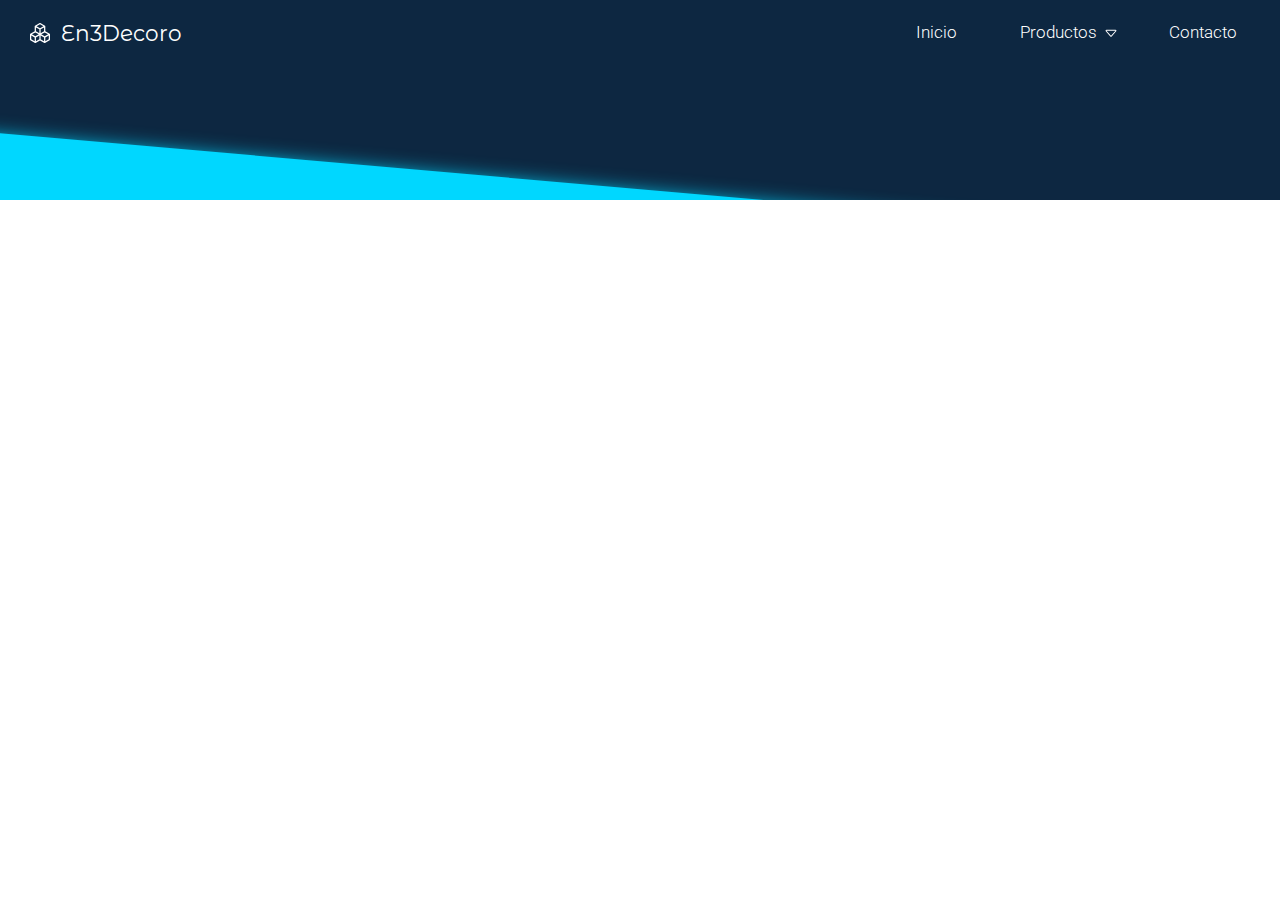
<file: inicio.html>
<!DOCTYPE html>
<html lang="es">

<head>
    <meta charset="UTF-8">
    <meta http-equiv="X-UA-Compatible" content="IE=edge">
    <meta name="viewport" content="width=device-width, initial-scale=1.0">
    <link rel="preconnect" href="https://fonts.googleapis.com">
    <link rel="preconnect" href="https://fonts.gstatic.com" crossorigin>
    <link href="https://fonts.googleapis.com/css2?family=Roboto:wght@300;400;500;700&display=swap" rel="stylesheet">
    <link rel="preconnect" href="https://fonts.googleapis.com">
    <link rel="preconnect" href="https://fonts.gstatic.com" crossorigin>
    <link href="https://fonts.googleapis.com/css2?family=Montserrat+Alternates:wght@300;400;600;700&display=swap"
        rel="stylesheet">
    <link rel="stylesheet" href="style/styles.css">
    <link rel="stylesheet" href="style/normalize.css">
    <title>En3Decoro - Tienda de objetos impresos en 3D</title>
</head>

<body>
    <!-- navbar -->
    <nav class="navbar">
        <div class="navbar-brand">
            <svg xmlns="http://www.w3.org/2000/svg" width="20" height="20" fill="currentColor" class="bi bi-boxes"
                viewBox="0 0 16 16">
                <path
                    d="M7.752.066a.5.5 0 0 1 .496 0l3.75 2.143a.5.5 0 0 1 .252.434v3.995l3.498 2A.5.5 0 0 1 16 9.07v4.286a.5.5 0 0 1-.252.434l-3.75 2.143a.5.5 0 0 1-.496 0l-3.502-2-3.502 2.001a.5.5 0 0 1-.496 0l-3.75-2.143A.5.5 0 0 1 0 13.357V9.071a.5.5 0 0 1 .252-.434L3.75 6.638V2.643a.5.5 0 0 1 .252-.434L7.752.066ZM4.25 7.504 1.508 9.071l2.742 1.567 2.742-1.567L4.25 7.504ZM7.5 9.933l-2.75 1.571v3.134l2.75-1.571V9.933Zm1 3.134 2.75 1.571v-3.134L8.5 9.933v3.134Zm.508-3.996 2.742 1.567 2.742-1.567-2.742-1.567-2.742 1.567Zm2.242-2.433V3.504L8.5 5.076V8.21l2.75-1.572ZM7.5 8.21V5.076L4.75 3.504v3.134L7.5 8.21ZM5.258 2.643 8 4.21l2.742-1.567L8 1.076 5.258 2.643ZM15 9.933l-2.75 1.571v3.134L15 13.067V9.933ZM3.75 14.638v-3.134L1 9.933v3.134l2.75 1.571Z" />
            </svg>
            <p>En3Decoro</p>
        </div>
        <div class="navbar-icon">
            <span class="line1-icon"></span>
            <span class="line2-icon"></span>
            <span class="line3-icon"></span>
        </div>
        <div class="navbar-nav">
            <ul>
                <li><a href="#">Inicio</a></li>
                <li class="nav-list-productos">
                    <div class="nav-list-productos-title">
                        Productos
                        <svg xmlns="http://www.w3.org/2000/svg" width="16" height="16" fill="currentColor"
                            class="bi bi-caret-down" viewBox="0 0 16 16">
                            <path
                                d="M3.204 5h9.592L8 10.481 3.204 5zm-.753.659 4.796 5.48a1 1 0 0 0 1.506 0l4.796-5.48c.566-.647.106-1.659-.753-1.659H3.204a1 1 0 0 0-.753 1.659z" />
                        </svg>
                    </div>
                    <ul>
                        <li><a href="#">Jardineros</a></li>
                        <li><a href="#">Macetas</a></li>
                        <li><a href="#">Accesorios y demás</a></li>
                    </ul>
                </li>
                <li><a href="#">Contacto</a></li>
            </ul>
        </div>
    </nav>

    <header class="header">

    </header>





    <script src="js/main.js"></script>
</body>

</html>
</file>
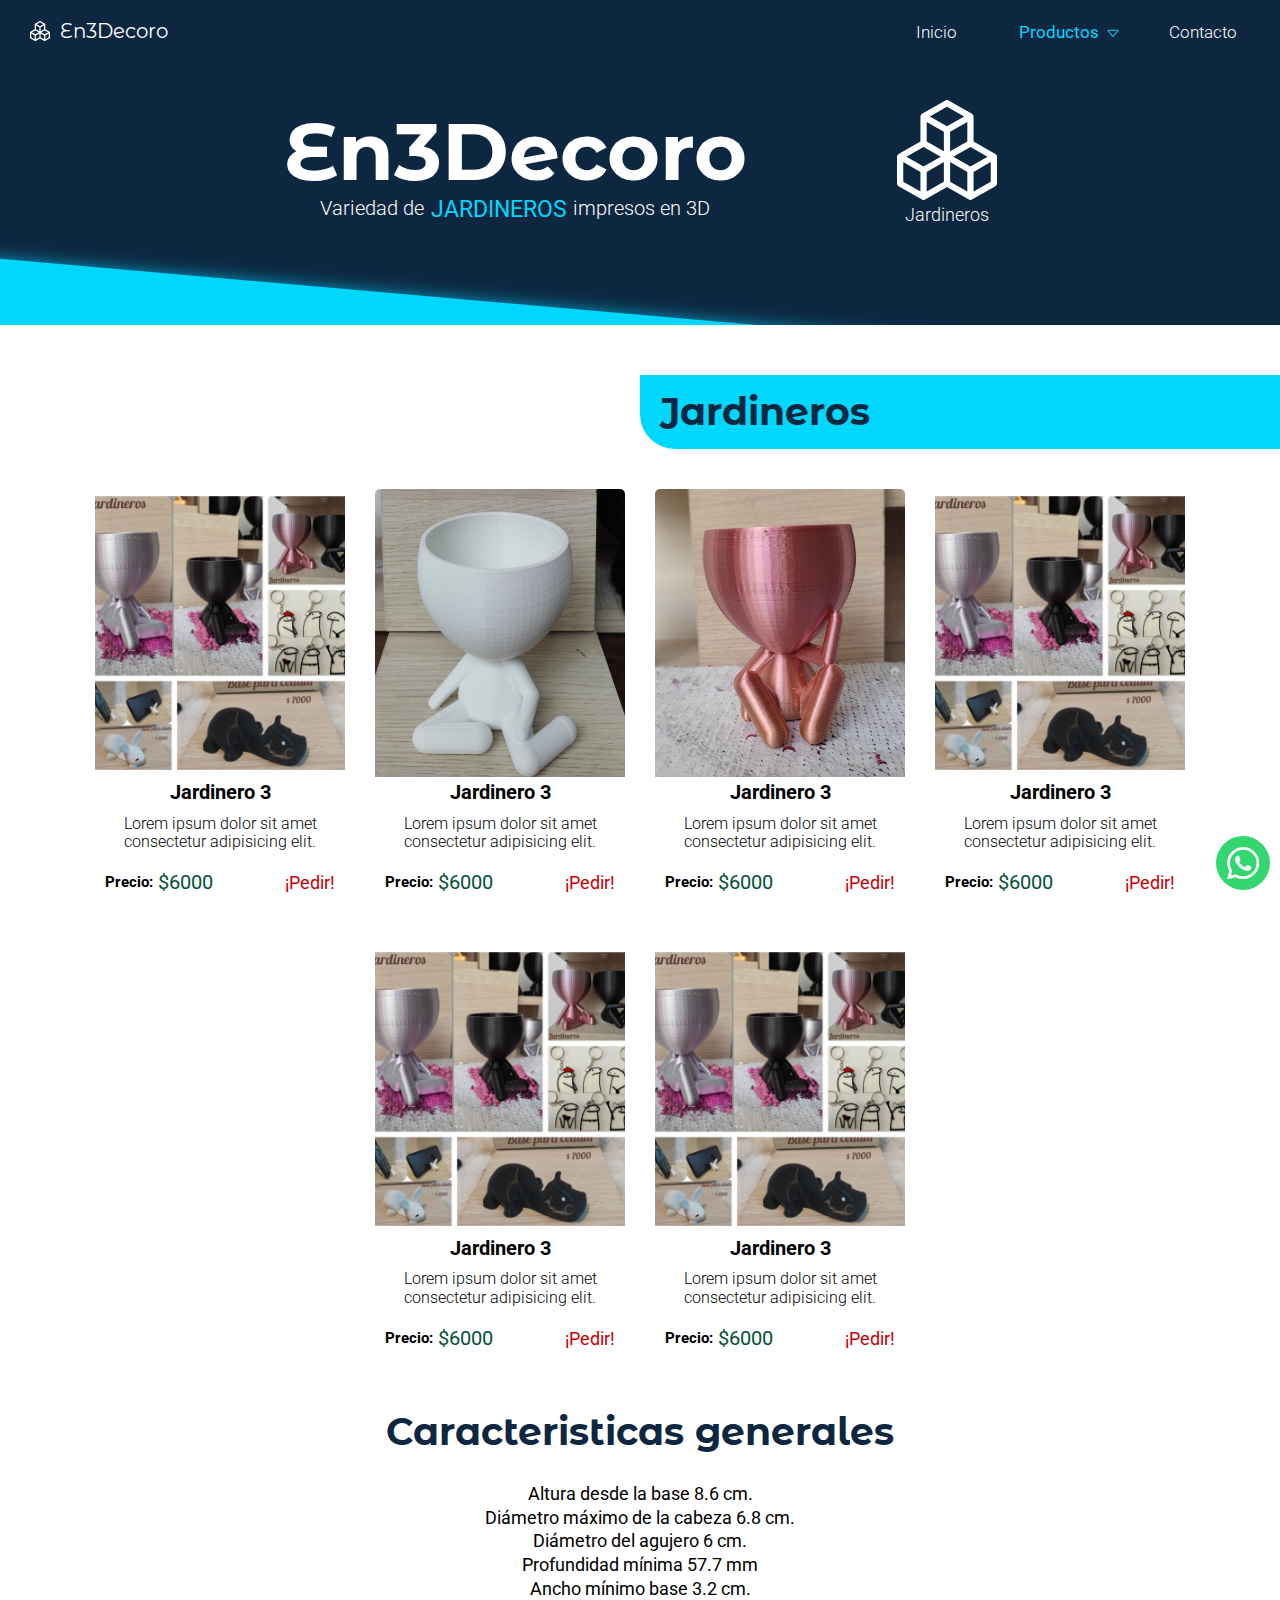
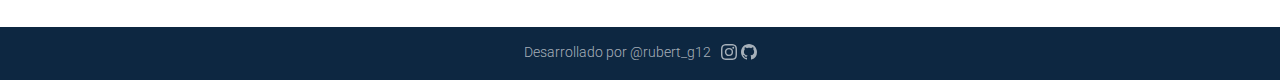
<file: jardineros.html>
<!DOCTYPE html>
<html lang="es">

<head>
    <meta charset="UTF-8">
    <meta http-equiv="X-UA-Compatible" content="IE=edge">
    <meta name="viewport" content="width=device-width, initial-scale=1.0">
    <link rel="preconnect" href="https://fonts.googleapis.com">
    <link rel="preconnect" href="https://fonts.gstatic.com" crossorigin>
    <link href="https://fonts.googleapis.com/css2?family=Roboto:wght@300;400;500;700&display=swap" rel="stylesheet">
    <link rel="preconnect" href="https://fonts.googleapis.com">
    <link rel="preconnect" href="https://fonts.gstatic.com" crossorigin>
    <link href="https://fonts.googleapis.com/css2?family=Montserrat+Alternates:wght@300;400;600;700&display=swap"
        rel="stylesheet">
    <link rel="stylesheet" href="style/normalize.css">
    <link rel="stylesheet" href="style/nav-footer.css">
    <link rel="stylesheet" href="style/seccion-inicio.css">
    <link rel="stylesheet" href="style/section-productos.css">
    <title>En3Decoro - Tienda de objetos impresos en 3D</title>
</head>

<body>
    <!-- navbar -->
    <nav class="navbar animar-bajando">
        <div class="navbar-brand">
            <svg xmlns="http://www.w3.org/2000/svg" width="20" height="20" fill="currentColor" class="bi bi-boxes"
                viewBox="0 0 16 16">
                <path
                    d="M7.752.066a.5.5 0 0 1 .496 0l3.75 2.143a.5.5 0 0 1 .252.434v3.995l3.498 2A.5.5 0 0 1 16 9.07v4.286a.5.5 0 0 1-.252.434l-3.75 2.143a.5.5 0 0 1-.496 0l-3.502-2-3.502 2.001a.5.5 0 0 1-.496 0l-3.75-2.143A.5.5 0 0 1 0 13.357V9.071a.5.5 0 0 1 .252-.434L3.75 6.638V2.643a.5.5 0 0 1 .252-.434L7.752.066ZM4.25 7.504 1.508 9.071l2.742 1.567 2.742-1.567L4.25 7.504ZM7.5 9.933l-2.75 1.571v3.134l2.75-1.571V9.933Zm1 3.134 2.75 1.571v-3.134L8.5 9.933v3.134Zm.508-3.996 2.742 1.567 2.742-1.567-2.742-1.567-2.742 1.567Zm2.242-2.433V3.504L8.5 5.076V8.21l2.75-1.572ZM7.5 8.21V5.076L4.75 3.504v3.134L7.5 8.21ZM5.258 2.643 8 4.21l2.742-1.567L8 1.076 5.258 2.643ZM15 9.933l-2.75 1.571v3.134L15 13.067V9.933ZM3.75 14.638v-3.134L1 9.933v3.134l2.75 1.571Z" />
            </svg>
            <p>En3Decoro</p>
        </div>
        <div class="navbar-icon">
            <span class="line1-icon"></span>
            <span class="line2-icon"></span>
            <span class="line3-icon"></span>
        </div>
        <div class="navbar-nav">
            <ul>
                <li><a href="index.html">Inicio</a></li>
                <li class="nav-list-productos">
                    <div class="nav-list-productos-title" style="color: var(--secondary); font-weight: 400;">
                        Productos
                        <svg xmlns="http://www.w3.org/2000/svg" width="16" height="16" fill="currentColor"
                            class="bi bi-caret-down" viewBox="0 0 16 16">
                            <path
                                d="M3.204 5h9.592L8 10.481 3.204 5zm-.753.659 4.796 5.48a1 1 0 0 0 1.506 0l4.796-5.48c.566-.647.106-1.659-.753-1.659H3.204a1 1 0 0 0-.753 1.659z" />
                        </svg>
                    </div>
                    <ul>
                        <li class="navbar-nav-focus">
                            <a href="jardineros.html">Jardineros</a>
                        </li>
                        <li><a href="macetas.html">Macetas</a></li>
                        <li><a href="accesorios.html">Accesorios</a></li>
                    </ul>
                </li>
                <li><a href="contacto.html">Contacto</a></li>
            </ul>
        </div>
    </nav>


    <header>
        <div class="header-title animar-bajando">
            <h1>En3Decoro</h1>
            <div class="header-title-sub">
                <p>Variedad de </p>
                <div class="header-title-sub-list">
                    <ul>
                        <li>JARDINEROS</li>
                        <li>MACETAS</li>
                        <li>ACCESORIOS</li>
                        <li>DISEÑOS</li>
                    </ul>
                </div>
                <p> impresos en 3D</p>
            </div>
        </div>
        <div class="header-body animar-bajando">
            <div class="logo">
                <svg xmlns="http://www.w3.org/2000/svg" width="20" height="20" fill="currentColor" class="bi bi-boxes"
                    viewBox="0 0 16 16">
                    <path
                        d="M7.752.066a.5.5 0 0 1 .496 0l3.75 2.143a.5.5 0 0 1 .252.434v3.995l3.498 2A.5.5 0 0 1 16 9.07v4.286a.5.5 0 0 1-.252.434l-3.75 2.143a.5.5 0 0 1-.496 0l-3.502-2-3.502 2.001a.5.5 0 0 1-.496 0l-3.75-2.143A.5.5 0 0 1 0 13.357V9.071a.5.5 0 0 1 .252-.434L3.75 6.638V2.643a.5.5 0 0 1 .252-.434L7.752.066ZM4.25 7.504 1.508 9.071l2.742 1.567 2.742-1.567L4.25 7.504ZM7.5 9.933l-2.75 1.571v3.134l2.75-1.571V9.933Zm1 3.134 2.75 1.571v-3.134L8.5 9.933v3.134Zm.508-3.996 2.742 1.567 2.742-1.567-2.742-1.567-2.742 1.567Zm2.242-2.433V3.504L8.5 5.076V8.21l2.75-1.572ZM7.5 8.21V5.076L4.75 3.504v3.134L7.5 8.21ZM5.258 2.643 8 4.21l2.742-1.567L8 1.076 5.258 2.643ZM15 9.933l-2.75 1.571v3.134L15 13.067V9.933ZM3.75 14.638v-3.134L1 9.933v3.134l2.75 1.571Z" />
                </svg>   
            </div>
            <p>Jardineros</p>
        </div>
    </header>

    <main>
        <section>
            <h2 class="section-title-right bg-right ocultar-izquierda">Jardineros</h2>
            <div class="container-productos">
                <div class="card">
                    <div class="card-img">
                        <img src="assets/img/collage-articulos.webp" alt="...">
                    </div>
                    <div class="card-body">
                        <h4>Jardinero 3</h4>
                        <p>Lorem ipsum dolor sit amet consectetur adipisicing elit.</p>
                    </div>
                    <div class="card-footer">
                        <p>
                            Precio: <span>$6000</span>
                        </p>
                        <div>
                            <a href="https://wa.me/573132654198?text=Hola!%20Me%20interesa%20el%20jardinero%20tres">¡Pedir!</a>
                        </div>
                    </div>
                </div>
                <div class="card">
                    <div class="card-img">
                        <img src="assets/img/jardineroBlanco.jpeg" alt="...">
                    </div>
                    <div class="card-body">
                        <h4>Jardinero 3</h4>
                        <p>Lorem ipsum dolor sit amet consectetur adipisicing elit.</p>
                    </div>
                    <div class="card-footer">
                        <p>
                            Precio: <span>$6000</span>
                        </p>
                        <div>
                            <a href="https://wa.me/573132654198?text=Hola!%20Me%20interesa%20el%20jardinero%20tres">¡Pedir!</a>
                        </div>
                    </div>
                </div>
                <div class="card">
                    <div class="card-img">
                        <img src="assets/img/jardinero2.jpeg" alt="...">
                    </div>
                    <div class="card-body">
                        <h4>Jardinero 3</h4>
                        <p>Lorem ipsum dolor sit amet consectetur adipisicing elit.</p>
                    </div>
                    <div class="card-footer">
                        <p>
                            Precio: <span>$6000</span>
                        </p>
                        <div>
                            <a href="https://wa.me/573132654198?text=Hola!%20Me%20interesa%20el%20jardinero%20tres">¡Pedir!</a>
                        </div>
                    </div>
                </div>
                <div class="card">
                    <div class="card-img">
                        <img src="assets/img/collage-articulos.webp" alt="...">
                    </div>
                    <div class="card-body">
                        <h4>Jardinero 3</h4>
                        <p>Lorem ipsum dolor sit amet consectetur adipisicing elit.</p>
                    </div>
                    <div class="card-footer">
                        <p>
                            Precio: <span>$6000</span>
                        </p>
                        <div>
                            <a href="https://wa.me/573132654198?text=Hola!%20Me%20interesa%20el%20jardinero%20tres">¡Pedir!</a>
                        </div>
                    </div>
                </div>
                <div class="card">
                    <div class="card-img">
                        <img src="assets/img/collage-articulos.webp" alt="...">
                    </div>
                    <div class="card-body">
                        <h4>Jardinero 3</h4>
                        <p>Lorem ipsum dolor sit amet consectetur adipisicing elit.</p>
                    </div>
                    <div class="card-footer">
                        <p>
                            Precio: <span>$6000</span>
                        </p>
                        <div>
                            <a href="https://wa.me/573132654198?text=Hola!%20Me%20interesa%20el%20jardinero%20tres">¡Pedir!</a>
                        </div>
                    </div>
                </div>
                <div class="card">
                    <div class="card-img">
                        <img src="assets/img/collage-articulos.webp" alt="...">
                    </div>
                    <div class="card-body">
                        <h4>Jardinero 3</h4>
                        <p>Lorem ipsum dolor sit amet consectetur adipisicing elit.</p>
                    </div>
                    <div class="card-footer">
                        <p>
                            Precio: <span>$6000</span>
                        </p>
                        <div>
                            <a href="https://wa.me/573132654198?text=Hola!%20Me%20interesa%20el%20jardinero%20tres">¡Pedir!</a>
                        </div>
                    </div>
                </div>
            </div>
            <div class="container-caract">
                <div>
                    <h2>Caracteristicas generales
                    </h2>
                    <ul>
                        <li>Altura desde la base 8.6 cm.</li>
                        <li>Diámetro máximo de la cabeza 6.8 cm.</li>
                        <li>Diámetro del agujero 6 cm.</li>
                        <li>Profundidad mínima 57.7 mm</li>
                        <li>Ancho mínimo base 3.2 cm.</li>
                    </ul>
            
                </div>
            
            </div>
        </section>
    </main>

    <footer>
        <div class="footer-container">
            <p>Desarrollado por @rubert_g12</p>
            <div class="footer-contacto">
                <a href="https://instagram.com/rubert_g12">
                    <svg xmlns="http://www.w3.org/2000/svg" width="16" height="16" fill="currentColor"
                        class="bi bi-instagram" viewBox="0 0 16 16">
                        <path
                            d="M8 0C5.829 0 5.556.01 4.703.048 3.85.088 3.269.222 2.76.42a3.917 3.917 0 0 0-1.417.923A3.927 3.927 0 0 0 .42 2.76C.222 3.268.087 3.85.048 4.7.01 5.555 0 5.827 0 8.001c0 2.172.01 2.444.048 3.297.04.852.174 1.433.372 1.942.205.526.478.972.923 1.417.444.445.89.719 1.416.923.51.198 1.09.333 1.942.372C5.555 15.99 5.827 16 8 16s2.444-.01 3.298-.048c.851-.04 1.434-.174 1.943-.372a3.916 3.916 0 0 0 1.416-.923c.445-.445.718-.891.923-1.417.197-.509.332-1.09.372-1.942C15.99 10.445 16 10.173 16 8s-.01-2.445-.048-3.299c-.04-.851-.175-1.433-.372-1.941a3.926 3.926 0 0 0-.923-1.417A3.911 3.911 0 0 0 13.24.42c-.51-.198-1.092-.333-1.943-.372C10.443.01 10.172 0 7.998 0h.003zm-.717 1.442h.718c2.136 0 2.389.007 3.232.046.78.035 1.204.166 1.486.275.373.145.64.319.92.599.28.28.453.546.598.92.11.281.24.705.275 1.485.039.843.047 1.096.047 3.231s-.008 2.389-.047 3.232c-.035.78-.166 1.203-.275 1.485a2.47 2.47 0 0 1-.599.919c-.28.28-.546.453-.92.598-.28.11-.704.24-1.485.276-.843.038-1.096.047-3.232.047s-2.39-.009-3.233-.047c-.78-.036-1.203-.166-1.485-.276a2.478 2.478 0 0 1-.92-.598 2.48 2.48 0 0 1-.6-.92c-.109-.281-.24-.705-.275-1.485-.038-.843-.046-1.096-.046-3.233 0-2.136.008-2.388.046-3.231.036-.78.166-1.204.276-1.486.145-.373.319-.64.599-.92.28-.28.546-.453.92-.598.282-.11.705-.24 1.485-.276.738-.034 1.024-.044 2.515-.045v.002zm4.988 1.328a.96.96 0 1 0 0 1.92.96.96 0 0 0 0-1.92zm-4.27 1.122a4.109 4.109 0 1 0 0 8.217 4.109 4.109 0 0 0 0-8.217zm0 1.441a2.667 2.667 0 1 1 0 5.334 2.667 2.667 0 0 1 0-5.334z" />
                    </svg>
                </a>
                <a href="https://github.com/RubertG">
                    <svg xmlns="http://www.w3.org/2000/svg" width="16" height="16" fill="currentColor"
                        class="bi bi-github" viewBox="0 0 16 16">
                        <path
                            d="M8 0C3.58 0 0 3.58 0 8c0 3.54 2.29 6.53 5.47 7.59.4.07.55-.17.55-.38 0-.19-.01-.82-.01-1.49-2.01.37-2.53-.49-2.69-.94-.09-.23-.48-.94-.82-1.13-.28-.15-.68-.52-.01-.53.63-.01 1.08.58 1.23.82.72 1.21 1.87.87 2.33.66.07-.52.28-.87.51-1.07-1.78-.2-3.64-.89-3.64-3.95 0-.87.31-1.59.82-2.15-.08-.2-.36-1.02.08-2.12 0 0 .67-.21 2.2.82.64-.18 1.32-.27 2-.27.68 0 1.36.09 2 .27 1.53-1.04 2.2-.82 2.2-.82.44 1.1.16 1.92.08 2.12.51.56.82 1.27.82 2.15 0 3.07-1.87 3.75-3.65 3.95.29.25.54.73.54 1.48 0 1.07-.01 1.93-.01 2.2 0 .21.15.46.55.38A8.012 8.012 0 0 0 16 8c0-4.42-3.58-8-8-8z" />
                    </svg>
                </a>
            </div>
        </div>
    </footer>

    <div class="container-whatsapp animar-izquierda">
        <a href="https://wa.me/573132654198?text=Hola!%20Me%20interesa%20uno%20de%20tus%20productos">
            <svg xmlns="http://www.w3.org/2000/svg" width="16" height="16" fill="currentColor" class="bi bi-whatsapp"
                viewBox="0 0 16 16">
                <path
                    d="M13.601 2.326A7.854 7.854 0 0 0 7.994 0C3.627 0 .068 3.558.064 7.926c0 1.399.366 2.76 1.057 3.965L0 16l4.204-1.102a7.933 7.933 0 0 0 3.79.965h.004c4.368 0 7.926-3.558 7.93-7.93A7.898 7.898 0 0 0 13.6 2.326zM7.994 14.521a6.573 6.573 0 0 1-3.356-.92l-.24-.144-2.494.654.666-2.433-.156-.251a6.56 6.56 0 0 1-1.007-3.505c0-3.626 2.957-6.584 6.591-6.584a6.56 6.56 0 0 1 4.66 1.931 6.557 6.557 0 0 1 1.928 4.66c-.004 3.639-2.961 6.592-6.592 6.592zm3.615-4.934c-.197-.099-1.17-.578-1.353-.646-.182-.065-.315-.099-.445.099-.133.197-.513.646-.627.775-.114.133-.232.148-.43.05-.197-.1-.836-.308-1.592-.985-.59-.525-.985-1.175-1.103-1.372-.114-.198-.011-.304.088-.403.087-.088.197-.232.296-.346.1-.114.133-.198.198-.33.065-.134.034-.248-.015-.347-.05-.099-.445-1.076-.612-1.47-.16-.389-.323-.335-.445-.34-.114-.007-.247-.007-.38-.007a.729.729 0 0 0-.529.247c-.182.198-.691.677-.691 1.654 0 .977.71 1.916.81 2.049.098.133 1.394 2.132 3.383 2.992.47.205.84.326 1.129.418.475.152.904.129 1.246.08.38-.058 1.171-.48 1.338-.943.164-.464.164-.86.114-.943-.049-.084-.182-.133-.38-.232z" />
            </svg>
        </a>
    </div>

    <script src="js/main.js"></script>
    <script src="js/animaciones.js"></script>
</body>

</html>
</file>
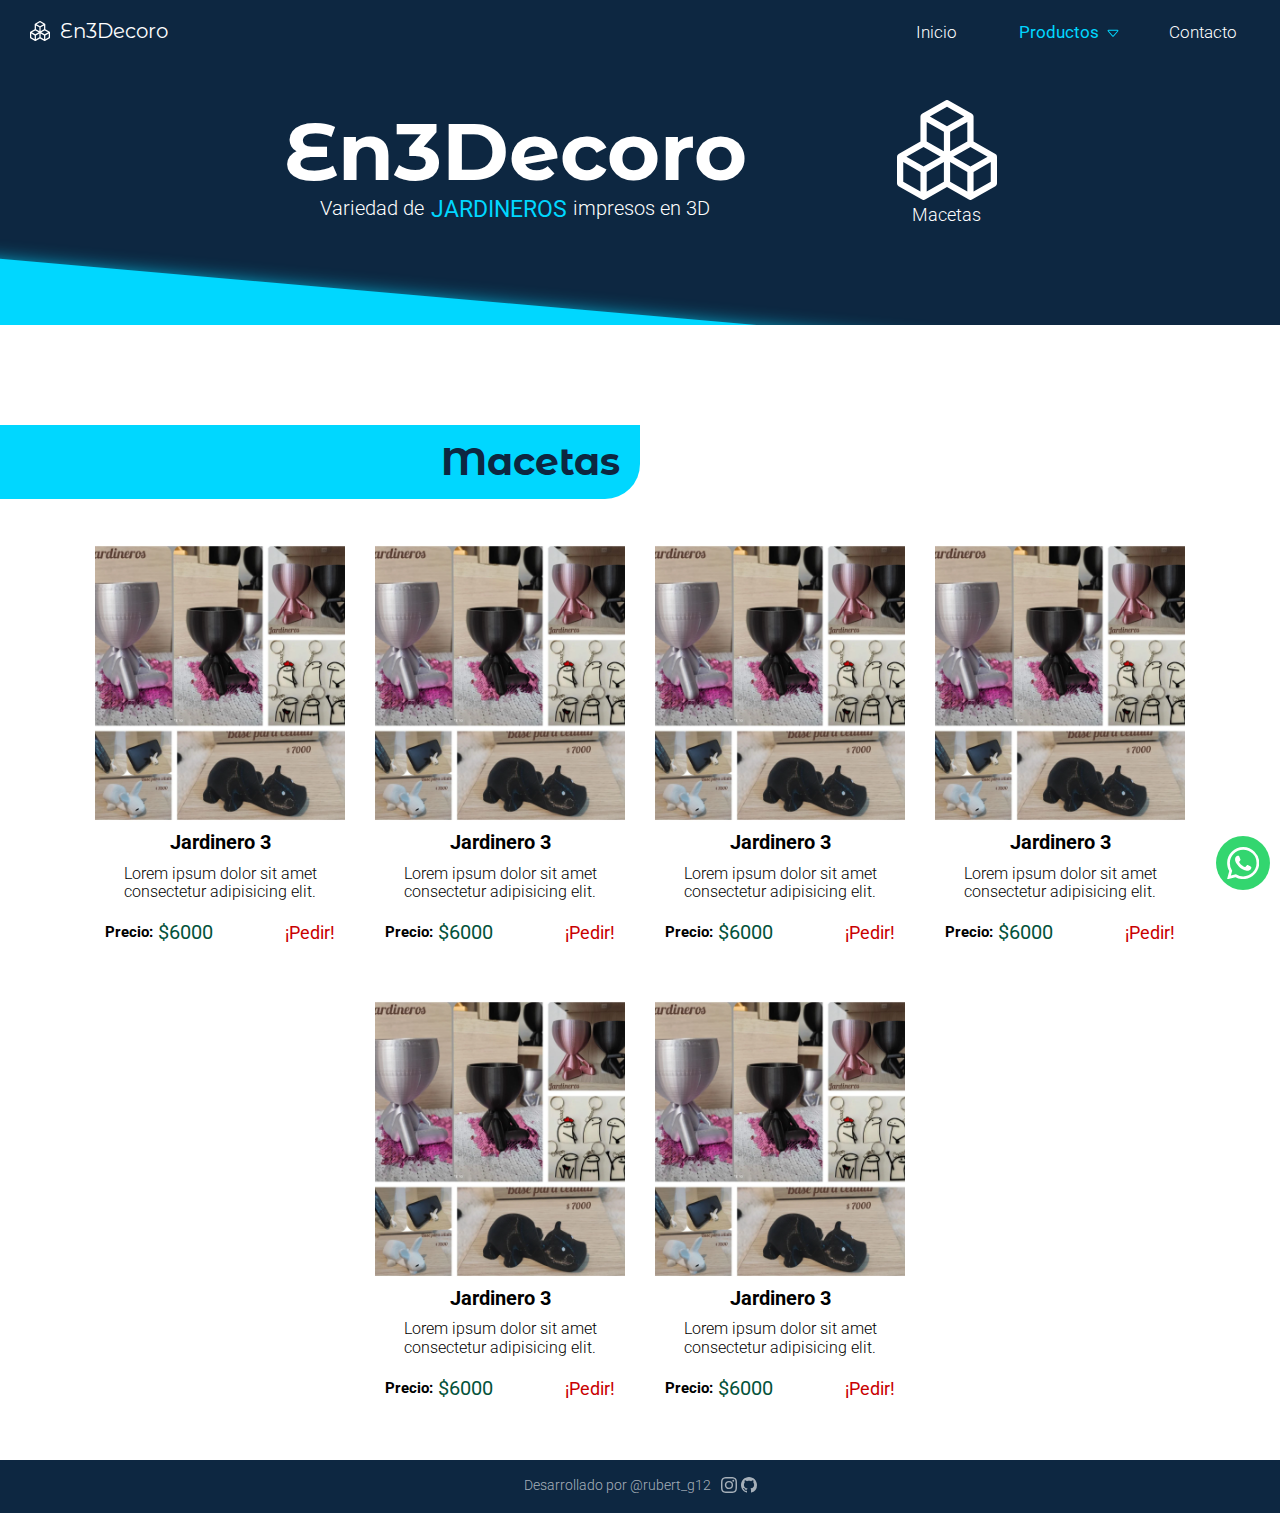
<file: macetas.html>
<!DOCTYPE html>
<html lang="es">

<head>
    <meta charset="UTF-8">
    <meta http-equiv="X-UA-Compatible" content="IE=edge">
    <meta name="viewport" content="width=device-width, initial-scale=1.0">
    <link rel="preconnect" href="https://fonts.googleapis.com">
    <link rel="preconnect" href="https://fonts.gstatic.com" crossorigin>
    <link href="https://fonts.googleapis.com/css2?family=Roboto:wght@300;400;500;700&display=swap" rel="stylesheet">
    <link rel="preconnect" href="https://fonts.googleapis.com">
    <link rel="preconnect" href="https://fonts.gstatic.com" crossorigin>
    <link href="https://fonts.googleapis.com/css2?family=Montserrat+Alternates:wght@300;400;600;700&display=swap"
        rel="stylesheet">
    <link rel="stylesheet" href="style/normalize.css">
    <link rel="stylesheet" href="style/nav-footer.css">
    <link rel="stylesheet" href="style/seccion-inicio.css">
    <link rel="stylesheet" href="style/section-productos.css">
    <title>En3Decoro - Tienda de objetos impresos en 3D</title>
</head>

<body>
    <!-- navbar -->
    <nav class="navbar animar-bajando">
        <div class="navbar-brand">
            <svg xmlns="http://www.w3.org/2000/svg" width="20" height="20" fill="currentColor" class="bi bi-boxes"
                viewBox="0 0 16 16">
                <path
                    d="M7.752.066a.5.5 0 0 1 .496 0l3.75 2.143a.5.5 0 0 1 .252.434v3.995l3.498 2A.5.5 0 0 1 16 9.07v4.286a.5.5 0 0 1-.252.434l-3.75 2.143a.5.5 0 0 1-.496 0l-3.502-2-3.502 2.001a.5.5 0 0 1-.496 0l-3.75-2.143A.5.5 0 0 1 0 13.357V9.071a.5.5 0 0 1 .252-.434L3.75 6.638V2.643a.5.5 0 0 1 .252-.434L7.752.066ZM4.25 7.504 1.508 9.071l2.742 1.567 2.742-1.567L4.25 7.504ZM7.5 9.933l-2.75 1.571v3.134l2.75-1.571V9.933Zm1 3.134 2.75 1.571v-3.134L8.5 9.933v3.134Zm.508-3.996 2.742 1.567 2.742-1.567-2.742-1.567-2.742 1.567Zm2.242-2.433V3.504L8.5 5.076V8.21l2.75-1.572ZM7.5 8.21V5.076L4.75 3.504v3.134L7.5 8.21ZM5.258 2.643 8 4.21l2.742-1.567L8 1.076 5.258 2.643ZM15 9.933l-2.75 1.571v3.134L15 13.067V9.933ZM3.75 14.638v-3.134L1 9.933v3.134l2.75 1.571Z" />
            </svg>
            <p>En3Decoro</p>
        </div>
        <div class="navbar-icon">
            <span class="line1-icon"></span>
            <span class="line2-icon"></span>
            <span class="line3-icon"></span>
        </div>
        <div class="navbar-nav">
            <ul>
                <li><a href="index.html">Inicio</a></li>
                <li class="nav-list-productos">
                    <div class="nav-list-productos-title" style="color: var(--secondary); font-weight: 400;">
                        Productos
                        <svg xmlns="http://www.w3.org/2000/svg" width="16" height="16" fill="currentColor"
                            class="bi bi-caret-down" viewBox="0 0 16 16">
                            <path
                                d="M3.204 5h9.592L8 10.481 3.204 5zm-.753.659 4.796 5.48a1 1 0 0 0 1.506 0l4.796-5.48c.566-.647.106-1.659-.753-1.659H3.204a1 1 0 0 0-.753 1.659z" />
                        </svg>
                    </div>
                    <ul>
                        <li>
                            <a href="jardineros.html">Jardineros</a>
                        </li>
                        <li class="navbar-nav-focus"><a href="macetas.html">Macetas</a></li>
                        <li><a href="accesorios.html">Accesorios</a></li>
                    </ul>
                </li>
                <li><a href="contacto.html">Contacto</a></li>
            </ul>
        </div>
    </nav>


    <header>
        <div class="header-title animar-bajando">
            <h1>En3Decoro</h1>
            <div class="header-title-sub">
                <p>Variedad de </p>
                <div class="header-title-sub-list">
                    <ul>
                        <li>JARDINEROS</li>
                        <li>MACETAS</li>
                        <li>ACCESORIOS</li>
                        <li>DISEÑOS</li>
                    </ul>
                </div>
                <p> impresos en 3D</p>
            </div>
        </div>
        <div class="header-body animar-bajando">
            <div class="logo">
                <svg xmlns="http://www.w3.org/2000/svg" width="20" height="20" fill="currentColor" class="bi bi-boxes"
                    viewBox="0 0 16 16">
                    <path
                        d="M7.752.066a.5.5 0 0 1 .496 0l3.75 2.143a.5.5 0 0 1 .252.434v3.995l3.498 2A.5.5 0 0 1 16 9.07v4.286a.5.5 0 0 1-.252.434l-3.75 2.143a.5.5 0 0 1-.496 0l-3.502-2-3.502 2.001a.5.5 0 0 1-.496 0l-3.75-2.143A.5.5 0 0 1 0 13.357V9.071a.5.5 0 0 1 .252-.434L3.75 6.638V2.643a.5.5 0 0 1 .252-.434L7.752.066ZM4.25 7.504 1.508 9.071l2.742 1.567 2.742-1.567L4.25 7.504ZM7.5 9.933l-2.75 1.571v3.134l2.75-1.571V9.933Zm1 3.134 2.75 1.571v-3.134L8.5 9.933v3.134Zm.508-3.996 2.742 1.567 2.742-1.567-2.742-1.567-2.742 1.567Zm2.242-2.433V3.504L8.5 5.076V8.21l2.75-1.572ZM7.5 8.21V5.076L4.75 3.504v3.134L7.5 8.21ZM5.258 2.643 8 4.21l2.742-1.567L8 1.076 5.258 2.643ZM15 9.933l-2.75 1.571v3.134L15 13.067V9.933ZM3.75 14.638v-3.134L1 9.933v3.134l2.75 1.571Z" />
                </svg>
            </div>
            <p>Macetas</p>
        </div>
    </header>

    <main>
        <section>
            <h2 class="section-title-left bg-left ocultar-derecha">Macetas</h2>
            <div class="container-productos">
                <div class="card">
                    <div class="card-img">
                        <img src="assets/img/collage-articulos.webp" alt="...">
                    </div>
                    <div class="card-body">
                        <h4>Jardinero 3</h4>
                        <p>Lorem ipsum dolor sit amet consectetur adipisicing elit.</p>
                    </div>
                    <div class="card-footer">
                        <p>
                            Precio: <span>$6000</span>
                        </p>
                        <div>
                            <a
                                href="https://wa.me/573132654198?text=Hola!%20Me%20interesa%20el%20jardinero%20tres">¡Pedir!</a>
                        </div>
                    </div>
                </div>
                <div class="card">
                    <div class="card-img">
                        <img src="assets/img/collage-articulos.webp" alt="...">
                    </div>
                    <div class="card-body">
                        <h4>Jardinero 3</h4>
                        <p>Lorem ipsum dolor sit amet consectetur adipisicing elit.</p>
                    </div>
                    <div class="card-footer">
                        <p>
                            Precio: <span>$6000</span>
                        </p>
                        <div>
                            <a
                                href="https://wa.me/573132654198?text=Hola!%20Me%20interesa%20el%20jardinero%20tres">¡Pedir!</a>
                        </div>
                    </div>
                </div>
                <div class="card">
                    <div class="card-img">
                        <img src="assets/img/collage-articulos.webp" alt="...">
                    </div>
                    <div class="card-body">
                        <h4>Jardinero 3</h4>
                        <p>Lorem ipsum dolor sit amet consectetur adipisicing elit.</p>
                    </div>
                    <div class="card-footer">
                        <p>
                            Precio: <span>$6000</span>
                        </p>
                        <div>
                            <a
                                href="https://wa.me/573132654198?text=Hola!%20Me%20interesa%20el%20jardinero%20tres">¡Pedir!</a>
                        </div>
                    </div>
                </div>
                <div class="card">
                    <div class="card-img">
                        <img src="assets/img/collage-articulos.webp" alt="...">
                    </div>
                    <div class="card-body">
                        <h4>Jardinero 3</h4>
                        <p>Lorem ipsum dolor sit amet consectetur adipisicing elit.</p>
                    </div>
                    <div class="card-footer">
                        <p>
                            Precio: <span>$6000</span>
                        </p>
                        <div>
                            <a href="https://wa.me/573132654198?text=Hola!%20Me%20interesa%20el%20jardinero%20tres">¡Pedir!</a>
                        </div>
                    </div>
                </div>
                <div class="card">
                    <div class="card-img">
                        <img src="assets/img/collage-articulos.webp" alt="...">
                    </div>
                    <div class="card-body">
                        <h4>Jardinero 3</h4>
                        <p>Lorem ipsum dolor sit amet consectetur adipisicing elit.</p>
                    </div>
                    <div class="card-footer">
                        <p>
                            Precio: <span>$6000</span>
                        </p>
                        <div>
                            <a href="https://wa.me/573132654198?text=Hola!%20Me%20interesa%20el%20jardinero%20tres">¡Pedir!</a>
                        </div>
                    </div>
                </div>
                <div class="card">
                    <div class="card-img">
                        <img src="assets/img/collage-articulos.webp" alt="...">
                    </div>
                    <div class="card-body">
                        <h4>Jardinero 3</h4>
                        <p>Lorem ipsum dolor sit amet consectetur adipisicing elit.</p>
                    </div>
                    <div class="card-footer">
                        <p>
                            Precio: <span>$6000</span>
                        </p>
                        <div>
                            <a href="https://wa.me/573132654198?text=Hola!%20Me%20interesa%20el%20jardinero%20tres">¡Pedir!</a>
                        </div>
                    </div>
                </div>
            </div>
        </section>
    </main>

    <footer>
        <div class="footer-container">
            <p>Desarrollado por @rubert_g12</p>
            <div class="footer-contacto">
                <a href="https://instagram.com/rubert_g12">
                    <svg xmlns="http://www.w3.org/2000/svg" width="16" height="16" fill="currentColor"
                        class="bi bi-instagram" viewBox="0 0 16 16">
                        <path
                            d="M8 0C5.829 0 5.556.01 4.703.048 3.85.088 3.269.222 2.76.42a3.917 3.917 0 0 0-1.417.923A3.927 3.927 0 0 0 .42 2.76C.222 3.268.087 3.85.048 4.7.01 5.555 0 5.827 0 8.001c0 2.172.01 2.444.048 3.297.04.852.174 1.433.372 1.942.205.526.478.972.923 1.417.444.445.89.719 1.416.923.51.198 1.09.333 1.942.372C5.555 15.99 5.827 16 8 16s2.444-.01 3.298-.048c.851-.04 1.434-.174 1.943-.372a3.916 3.916 0 0 0 1.416-.923c.445-.445.718-.891.923-1.417.197-.509.332-1.09.372-1.942C15.99 10.445 16 10.173 16 8s-.01-2.445-.048-3.299c-.04-.851-.175-1.433-.372-1.941a3.926 3.926 0 0 0-.923-1.417A3.911 3.911 0 0 0 13.24.42c-.51-.198-1.092-.333-1.943-.372C10.443.01 10.172 0 7.998 0h.003zm-.717 1.442h.718c2.136 0 2.389.007 3.232.046.78.035 1.204.166 1.486.275.373.145.64.319.92.599.28.28.453.546.598.92.11.281.24.705.275 1.485.039.843.047 1.096.047 3.231s-.008 2.389-.047 3.232c-.035.78-.166 1.203-.275 1.485a2.47 2.47 0 0 1-.599.919c-.28.28-.546.453-.92.598-.28.11-.704.24-1.485.276-.843.038-1.096.047-3.232.047s-2.39-.009-3.233-.047c-.78-.036-1.203-.166-1.485-.276a2.478 2.478 0 0 1-.92-.598 2.48 2.48 0 0 1-.6-.92c-.109-.281-.24-.705-.275-1.485-.038-.843-.046-1.096-.046-3.233 0-2.136.008-2.388.046-3.231.036-.78.166-1.204.276-1.486.145-.373.319-.64.599-.92.28-.28.546-.453.92-.598.282-.11.705-.24 1.485-.276.738-.034 1.024-.044 2.515-.045v.002zm4.988 1.328a.96.96 0 1 0 0 1.92.96.96 0 0 0 0-1.92zm-4.27 1.122a4.109 4.109 0 1 0 0 8.217 4.109 4.109 0 0 0 0-8.217zm0 1.441a2.667 2.667 0 1 1 0 5.334 2.667 2.667 0 0 1 0-5.334z" />
                    </svg>
                </a>
                <a href="https://github.com/RubertG">
                    <svg xmlns="http://www.w3.org/2000/svg" width="16" height="16" fill="currentColor"
                        class="bi bi-github" viewBox="0 0 16 16">
                        <path
                            d="M8 0C3.58 0 0 3.58 0 8c0 3.54 2.29 6.53 5.47 7.59.4.07.55-.17.55-.38 0-.19-.01-.82-.01-1.49-2.01.37-2.53-.49-2.69-.94-.09-.23-.48-.94-.82-1.13-.28-.15-.68-.52-.01-.53.63-.01 1.08.58 1.23.82.72 1.21 1.87.87 2.33.66.07-.52.28-.87.51-1.07-1.78-.2-3.64-.89-3.64-3.95 0-.87.31-1.59.82-2.15-.08-.2-.36-1.02.08-2.12 0 0 .67-.21 2.2.82.64-.18 1.32-.27 2-.27.68 0 1.36.09 2 .27 1.53-1.04 2.2-.82 2.2-.82.44 1.1.16 1.92.08 2.12.51.56.82 1.27.82 2.15 0 3.07-1.87 3.75-3.65 3.95.29.25.54.73.54 1.48 0 1.07-.01 1.93-.01 2.2 0 .21.15.46.55.38A8.012 8.012 0 0 0 16 8c0-4.42-3.58-8-8-8z" />
                    </svg>
                </a>
            </div>
        </div>
    </footer>

    <div class="container-whatsapp animar-izquierda">
        <a href="https://wa.me/573132654198?text=Hola!%20Me%20interesa%20uno%20de%20tus%20productos">
            <svg xmlns="http://www.w3.org/2000/svg" width="16" height="16" fill="currentColor" class="bi bi-whatsapp"
                viewBox="0 0 16 16">
                <path
                    d="M13.601 2.326A7.854 7.854 0 0 0 7.994 0C3.627 0 .068 3.558.064 7.926c0 1.399.366 2.76 1.057 3.965L0 16l4.204-1.102a7.933 7.933 0 0 0 3.79.965h.004c4.368 0 7.926-3.558 7.93-7.93A7.898 7.898 0 0 0 13.6 2.326zM7.994 14.521a6.573 6.573 0 0 1-3.356-.92l-.24-.144-2.494.654.666-2.433-.156-.251a6.56 6.56 0 0 1-1.007-3.505c0-3.626 2.957-6.584 6.591-6.584a6.56 6.56 0 0 1 4.66 1.931 6.557 6.557 0 0 1 1.928 4.66c-.004 3.639-2.961 6.592-6.592 6.592zm3.615-4.934c-.197-.099-1.17-.578-1.353-.646-.182-.065-.315-.099-.445.099-.133.197-.513.646-.627.775-.114.133-.232.148-.43.05-.197-.1-.836-.308-1.592-.985-.59-.525-.985-1.175-1.103-1.372-.114-.198-.011-.304.088-.403.087-.088.197-.232.296-.346.1-.114.133-.198.198-.33.065-.134.034-.248-.015-.347-.05-.099-.445-1.076-.612-1.47-.16-.389-.323-.335-.445-.34-.114-.007-.247-.007-.38-.007a.729.729 0 0 0-.529.247c-.182.198-.691.677-.691 1.654 0 .977.71 1.916.81 2.049.098.133 1.394 2.132 3.383 2.992.47.205.84.326 1.129.418.475.152.904.129 1.246.08.38-.058 1.171-.48 1.338-.943.164-.464.164-.86.114-.943-.049-.084-.182-.133-.38-.232z" />
            </svg>
        </a>
    </div>

    <script src="js/main.js"></script>
    <script src="js/animaciones.js"></script>
</body>

</html>
</file>
<file: style/nav-footer.css>
html {
    box-sizing: border-box;
    font-family: 'Roboto', sans-serif;
    scroll-behavior: smooth;
}

*,
*:before,
*:after {
    box-sizing: inherit;
}

main {
    overflow: hidden;
}

/* variables */
:root {
    --text-white: #ffff;
    --text-dark: #1B262C;
    --primary: #0D2741;
    --primary-transparent: #0D2540;
    --secondary: #00D7FF;
    --info: #04533B;
    --danger: #c90000;
}

/* navbar */
.navbar {
    background-color: var(--primary);
    font-size: 1.2rem;
    height: 2.17em;
    width: 100%;
    overflow: hidden;
    transition: all .5s;
    position: fixed;
    z-index: 2;
}

.navbar-show {
    height: 160px;
}

.navbar-show-submenu {
    height: 12.2em;
}

/* navbar-brand */
.navbar-brand {
    position: absolute;
    left: 0;
    display: inline-flex;
    align-items: center;
    margin-left: .7em;
    z-index: 1;
}

.navbar-brand svg {
    color: var(--text-white);
}

.navbar-brand p {
    color: var(--text-white);
    font-family: 'Montserrat Alternates', sans-serif;
    margin: .5em;
}

/* navbar-icon */
.navbar-icon {
    display: inline;
    width: 20px;
    height: 20px;
    position: absolute;
    right: 0;
    margin-top: .5em;
    margin-right: .7em;
    cursor: pointer;
    z-index: 1;
}

.navbar-icon>span {
    display: block;
    width: 100%;
    height: 2px;
    margin-top: 4px;
    background-color: var(--text-white);
    border-radius: 5px;
    transform-origin: 0;
    transition: all .5s;
}

.line1-icon-animation {
    transform: rotate(45deg);
}

.line2-icon-animation {
    opacity: 0;
    transform: translateX(-20px);
}

.line3-icon-animation {
    transform: translateY(2px) rotate(-45deg);
}

/* navbar-nav */
.navbar-nav {
    width: 100%;
    height: auto;
    transform: translateY(30px);
    font-size: .8em;
    color: var(--text-white);
    display: flex;
    align-items: center;
    float: none;
}

.navbar-nav a {
    text-decoration: none;
    color: var(--text-white);
    font-weight: 300;
    display: block;
    width: 100%;
}

.navbar-nav-focus a {
    color: var(--secondary) !important;
    font-weight: 400;
}

.navbar-nav ul {
    width: 100%;
    display: block;
    position: relative;
    list-style: none;
    margin-bottom: 4px;
    padding: 0;
    text-align: center;
    font-weight: 300;
}

.navbar-nav>ul>li {
    margin-bottom: 15px;
    position: relative;
    display: flex;
    flex-direction: column;
    align-items: center;
    justify-content: flex-start;
}

.navbar-nav>ul>li:hover {
    color: var(--secondary);
}

.navbar-nav>ul>li a:hover {
    color: var(--secondary);
}

/* nav-list-productos */
.nav-list-productos {
    height: 20px;
    flex-direction: column;
    justify-self: flex-start;
    overflow: hidden;
    transition: all .5s;
}

.nav-list-productos-show {
    height: 7em;
}

.nav-list-productos-title {
    display: flex;
    align-items: center;
    width: 100%;
    justify-content: center;
    cursor: pointer;
    height: 40px;
    padding: 0;
    margin-top: 0;
}

.nav-list-productos svg {
    margin-left: 6px;
    padding-top: 1px;
    transition: all .4s, color .1s;
}

.svg-rotar {
    transform: rotate(-180deg);
}

.nav-list-productos ul {
    background-color: var(--primary-transparent);
    padding: 10px 0 0 0;
    margin-top: 10px;
    font-size: .8em;
}

.nav-list-productos ul>li {
    padding-bottom: 10px;
}

.nav-list-productos a:hover {
    color: var(--secondary);
}

/* header */
header {
    background-color: var(--primary);
    color: var(--text-white);
    padding-top: 3.7em;
    position: relative;
    display: flex;
    flex-direction: column;
    align-items: center;
    justify-content: center;
    overflow: hidden;
}

header::after {
    content: '';
    background-color: var(--secondary);
    width: 120%;
    height: 100%;
    position: absolute;
    transform: rotate(10deg) translateX(-20%) translateY(100%);
    left: 0;
    bottom: 0;
    -webkit-box-shadow: -6px -6px 20px -10px var(--secondary);
    -moz-box-shadow: -6px -6px 20px -10px var(--secondary);
    box-shadow: -6px -6px 20px -10px var(--secondary);
}

.header-title {
    display: flex;
    flex-direction: column;
    /* justify-content: center; */
    align-items: center;
}

.header-title h1 {
    margin: 0;
    font-size: 3rem;
    text-align: center;
    font-family: 'Montserrat Alternates', sans-serif;
}

.header-title-sub {
    display: flex;
    font-weight: 300;
    gap: .3em;
    margin-top: 0;
    font-size: 1rem;
}

.header-title-sub p {
    margin: 0;
}

.header-title-sub-list {
    width: auto;
    text-align: center;
    height: 1em;
    overflow: hidden;
}

.header-title-sub-list ul {
    list-style: none;
    color: var(--secondary);
    height: 100%;
    font-weight: 400;
    padding: 0;
    margin: 0;
}

/* header logo */
.header-body {
    margin-top: .8em;
    margin-bottom: 3em;
    text-align: center;
}

.header-body .logo svg {
    width: 76px;
    height: 76px;
}

.header-body p {
    margin: 0;
    font-weight: 300;
    font-size: 1em;
}

/* footer */
footer {
    background-color: var(--primary);
}

.footer-container {
    width: 95%;
    padding: 15px 0;
    margin: auto;
    display: flex;
    flex-direction: row;
    justify-content: center;
    align-items: center;
    gap: 10px;
}

.footer-container p {
    font-size: .8rem;
    font-weight: 300;
    color: rgba(255, 255, 255, 0.637);
    margin: 0;
}

.footer-contacto a {
    color: rgba(255, 255, 255, 0.637);
    text-decoration: none;
    transition: color .5s;
}

.footer-contacto a:hover {
    color: var(--text-white);
}

.footer-contacto svg {
    margin-top: 2px;
}


/* iconos flotantes de redes sociales */
.container-whatsapp {
    width: 3rem;
    max-width: 80px;
    height: 3rem;
    max-height: 80px;
    position: fixed;
    display: inline-flex;
    align-items: center;
    right: 0;
    bottom: 0;
    margin-bottom: 10px;
    margin-right: 10px;
}

.container-whatsapp a::after {
    font-size: .9rem;
    color: var(--text-white);
    text-align: center;
    content: 'Chatea con nosotros';
    position: absolute;
    background: #25d365;;
    width: 10.4em;
    padding: 8px;
    border-radius: 10px;
    opacity: 0;
    transform: translateX(-6.2em);
    transition: all .5s;
    visibility: hidden;
}

.container-whatsapp:hover a::after {
    opacity: 1;
    visibility: visible;
    transform: translateX(-7em);
}

.container-whatsapp a {
    color: var(--text-white);
    position: relative;
    display: block;
    width: 100%;
    height: 100%;
    display: flex;
    align-items: center;
    justify-content: center;
    background: #25d365ef;
    border-radius: 40px;
    z-index: 1;
}

.container-whatsapp a>svg {
    width: 60%;
    height: 60%;
}

/* mediaquerys */
@media screen and (min-width: 768px) {

    html {
        font-size: 18px;
    }

    /* header */
    header {
        flex-direction: row;
        justify-content: center;
        padding: 100px 0px;
        gap: 150px;
    }

    header::after {
        transform: rotate(5deg) translateX(-20%) translateY(100%);
    }

    .header-body {
        margin: 0;
    }

    .header-body .logo svg {
        width: 100px;
        height: 100px;
    }
}

@media screen and (min-width: 992px) {

    /* header */
    .header-title h1 {
        font-size: 4.5rem;
    }

    /* navbar */
    .navbar {
        overflow: visible;
        flex-direction: row;
        align-items: flex-start;
        justify-content: flex-start;
        padding: 10px;
        height: 65px;
    }

    .navbar-brand {
        margin-left: 30px;
    }

    .navbar-icon {
        display: none;
    }

    .navbar-nav {
        width: 400px;
        height: 100%;
        transform: translateY(0px);
        font-size: .8em;
        color: var(--text-white);
        align-items: flex-start;
        float: right;
    }

    .navbar-nav>ul {
        width: 100%;
        height: 100%;
        display: flex;
        position: absolute;
        margin: 0px;
    }

    .navbar-nav>ul>li {
        display: inline;
        width: 100%;
        margin-top: 13px;
    }

    .navbar-nav>ul>li>div {
        align-items: flex-start;
        width: 100%;
    }

    /* submenu-productos */
    .nav-list-productos {
        height: 30px;
    }

    .nav-list-productos svg {
        margin-top: 2px;
    }

    .nav-list-productos:hover {
        height: 150px;
    }

    .nav-list-productos:hover svg {
        transform: rotate(-180deg);
    }

    .nav-list-productos>ul {
        width: 100%;
        height: 90px;
        margin-top: 11px;
        border-radius: 3px;
        transform: translateY(2px);
        background-color: var(--primary-transparent);
    }

    .nav-list-productos>ul>li>a {
        color: var(--text-white);
    }

    .nav-list-productos>ul::before {
        content: '';
        width: 1px;
        border-left: transparent 7px solid;
        border-right: transparent 7px solid;
        border-bottom: var(--primary-transparent) 10px solid;
        position: absolute;
        top: 0;
        transform: translateY(-96%) translateX(-50%);
    }

    .navbar-nav>ul>li::after {
        content: '';
        width: 0%;
        height: 3.5px;
        border-radius: 2px;
        position: absolute;
        top: 0;
        left: 0;
        transform: translateX(15px) translateY(25px);
        background: var(--secondary);
        transition: all .4s;
    }

    .navbar-nav>ul>li:first-child::after {
        transform: translateX(43px) translateY(25px);
    }

    .navbar-nav>ul>li:hover::after {
        width: 103px;
    }

    .navbar-nav>ul>li:hover:first-child::after {
        width: 48px;
    }

    .navbar-nav>ul>li:nth-child(3)::after {
        transform: translateX(30px) translateY(25px);
    }

    .navbar-nav>ul>li:hover:nth-child(3)::after {
        width: 72px;
    }
}

@media screen and (min-width: 1200px) {
    .header-title-sub-list {
        font-size: 1.3rem;
        margin-top: -2px;
    }

    .header-title-sub-list ul {
        margin-bottom: 20px;
    }

    .nav-list-productos ul {
        height: 100px;
    }

    .nav-list-productos a {
        font-size: .95rem;
    }

    .nav-list-productos:hover {
        height: 155px;
    }

    p {
        font-size: 1.1rem;
    }

    section h2 {
        font-size: 20rem;
    }
}
</file>
<file: style/seccion-inicio.css>
/* main section 1 */
section {
    margin: 30px 0px;
    display: flex;
    flex-direction: column;
}

section h2 {
    font-size: 1.5rem;
    color: var(--primary);
    font-family: 'Montserrat Alternates', sans-serif;
    font-weight: bold;
}

.section-title-left {
    display: inline-block;
    text-align: center;
    width: 90%;
    align-self: flex-start;
    text-align: end;
}

.section-title-right {
    display: inline-block;
    width: 90%;
    align-self: flex-end;
}

.bg-left {
    background-color: var(--secondary);
    padding-top: 15px;
    padding-bottom: 15px;
    padding-right: 20px;
    border-bottom-right-radius: 35px;
}

.bg-right {
    background-color: var(--secondary);
    padding-top: 15px;
    padding-bottom: 15px;
    padding-left: 20px;
    border-bottom-left-radius: 35px;
}

.container-img {
    width: 80%;
    max-width: 400px;
    height: 10%;
    overflow: hidden;
    margin: auto;
}

.container-img img {
    width: 100%;
    height: 100%;
    object-fit: cover;
    object-position: center;
}

.container-desc {
    width: 90%;
    max-width: 500px;
    margin: auto;
    text-align: justify;
    font-size: 1em;
    font-weight: 300;
    display: flex;
    flex-direction: column;
    align-items: center;
}

.container-desc p {
    margin-top: 15px;
}

.bg-contacto {
    background-image: url('../assets/img/fondoContacto.webp');
    background-position: center;
    background-repeat: no-repeat;
    background-size: cover;
    margin-bottom: 0;
}

.container-contacto {
    width: 95%;
    max-width: 800px;
    margin: 4rem auto;
    display: flex;
    gap: .8rem;
    align-items: center;
    justify-content: center;
    flex-direction: column;
}

.contacto-header {
    display: flex;
    align-items: center;
    justify-content: center;
    gap: 10px;
}

.section-contacto-img {
    width: 1.9em;
    max-width: 100px;
    height: 2.5em;
    max-height: 130px;
    overflow: hidden;
}

.section-contacto-img img {
    object-fit: cover;
    object-position: center;
    width: 100%;
}

.contacto-header h2 {
    display: inline;
    width: auto;
    margin: 0;
    font-size: 1.7rem;
    text-align: center;
    color: var(--text-white);
}

.contacto-body {
    color: var(--text-white);
    text-align: center;
    margin-bottom: 40px;
}

.contacto-body p {
    margin: 0 0 30px 0;
    font-size: 1em;
}

.contacto-footer {
    width: 40%;
    max-width: 200px;
    display: flex;
    justify-content: space-between;
}

.contacto-footer a {
    color: var(--text-white);
    text-decoration: none;
}

.contacto-footer svg {
    width: 2rem;
    height: 2rem;
    transition: all .3s;
}

.contacto-footer svg:hover {
    transform: scale(1.1);
    color: rgb(216, 216, 216);
}

.btn-vermas {
    background-color: var(--secondary);
    width: 100px;
    height: 35px;
    border: none;
    display: inline-flex;
    padding: 0;
    border-radius: 5px;
    position: relative;
    overflow: hidden;
}

.btn-vermas a {
    text-decoration: none;
    width: 100%;
    height: 100%;
    color: black;
    /* font-weight: 400; */
    z-index: 1;
    display: flex;
    align-items: center;
    justify-content: center;
    transition: color 1s;
}

.btn-vermas::after {
    content: '';
    position: absolute;
    width: 130%;
    border-bottom: 60px solid var(--primary);
    border-right: 30px solid transparent;
    top: 0;
    transform: translateX(-105%);
    transition: all .7s;
}

.btn-vermas:hover::after {
    transform: translateX(0);
}

.btn-vermas:hover a {
    color: var(--text-white);
}

.animar-bajando {
    animation-name: mostrarBajando;
    animation-duration: 1s;
    animation-timing-function: ease-in-out;
}

.animar-izquierda {
    animation-name: mostrarIzquierda;
    animation-duration: .7s;
    animation-timing-function: ease-in-out;
}

.ocultar-derecha {
    opacity: 0;
    transform: translateX(-100px);
    transition: all 1s;
}

.ocultar-izquierda {
    opacity: 0;
    transform: translateX(100px);
    transition: all 1s;
}

.mostrar-animacion {
    opacity: 1;
    transform: translateX(0);
}


/* animaciones */
@keyframes mostrarBajando {
    0% {
        opacity: 0;
        transform: translateY(-40px);
    }

    100% {
        opacity: 1;
        transform: translateY(0px);
    }
}

@keyframes mostrarIzquierda {
    0% {
        opacity: 0;
        transform: translateX(40px);
    }

    100% {
        opacity: 1;
        transform: translateY(0px);
    }
}

/* mediaquerys */
@media screen and (min-width: 768px) {
    .contacto-header h2 {
        font-size: 2.8rem;
    }

    .section-contacto-img {
        width: 2.8em;
        max-width: 100px;
        height: 4em;
        max-height: 130px;
        overflow: hidden;
    }

    .bg-contacto {
        background: transparent;
    }

    .contacto-header h2 {
        color: var(--primary);
    }

    .contacto-body {
        color: var(--text-dark);
    }

    .contacto-footer a {
        color: var(--text-dark);
    }

    .contacto-footer svg:hover {
        color: var(--primary);
    }
}

@media screen and (min-width: 992px) {

    section {
        margin: 0;
    }

    section h2 {
        margin: 0;
        font-size: 2.1rem;
    }

    .section-title-left,
    .section-title-right {
        width: 50%;
        margin-top: 100px;
    }

    section:nth-child(1) .section-body {
        display: grid;
        height: 350px;
        grid-template-columns: 48% 57%;
        gap: 10%;
    }

    section:nth-child(2) .section-body {
        display: grid;
        grid-template-columns: 42% 58%;
        gap: 10%;
    }

    .img-derecha {
        order: 2;
    }

    section:nth-child(1) .container-desc {
        margin: 0;
        width: 100%;
        align-items: end;
        justify-self: end;
    }

    section:nth-child(2) .container-desc {
        margin: 0;
        width: 10%;
        align-items: start;
        justify-self: start;
    }

    .container-img {
        margin: 0;
        height: 120%;
        margin-top: -80px;
        overflow: visible;
    }

    section:nth-child(2) .container-img {
        justify-self: end;
    }

    .container-desc p {
        width: 360px;
        margin-top: 40px;
        margin-bottom: 30px;
    }

    .contacto-footer svg {
        width: 2.3rem;
        height: 2.3rem;
    }
}

@media screen and (min-width: 1200px) {
    h2 {
        font-size: 3rem;
    }

    .btn-vermas {
        width: 110px;
        height: 45px;
    }

    .btn-vermas a {
        font-size: 1.1rem;
    }

    .contacto-body p {
        font-size: 1.1rem;
    }
}
</file>
<file: style/section-productos.css>
.section-title-right {
    margin-top: 50px;
}

.container-caract {
    width: 100%;
    text-align: center;
    margin-bottom: 25px;
}

.container-caract h2 {
    color: var(--primary);
    margin-bottom: 30px;
}

.container-caract ul {
    margin: 0;
    padding: 0;
}

.container-caract ul >li {
    list-style: none;
    margin: 3px 0px;
}
.container-productos {
    width: 100%;
    max-width: 1200px;
    align-self: center;
    padding: 0px 5px;
    margin: 40px 0px;
    display: flex;
    flex-wrap: wrap;
    justify-content: center;
    align-items: flex-start;
    gap: 15px;
}

.card {
    width: 180px;
    padding-bottom: 20px;
    overflow: hidden;
    border-radius: 5px;
    transition: all .4s;
}

.card:hover {
    box-shadow: 0px 4px 30px -15px #0d2540a4;
    transform: translateY(-1px);
}

.card:hover .card-img img {
    transform: scale(1.03);
}

.card-img {
    width: 100%;
    height: 16rem;
    overflow: hidden;
}

.card-img img {
    width: 100%;
    height: 100%;
    object-fit: cover;
    object-position: center;
    transition: all .4s;
}

.card-body h4 {
    font-size: 1.1rem;
    margin: 5px 0;
    text-align: center;
}

.card-body p {
    font-size: .9rem;
    font-weight: 300;
    text-align: center;
    margin: 10px 4px;
}

.card-footer {
    display: flex;
    justify-content: space-between;
    align-items: center;
    margin: 20px 10px 0px 10px;
}

.card-footer p {
    margin: 0;
    font-size: .85rem;
    font-weight: bold;
    display: flex;
    align-items: center;
    gap: 5px;
}

.card-footer p span {
    font-size: 1.1rem;
    color: #04533B;
    font-weight: 400;
}

.card-footer a {
    text-decoration: none;
    color: var(--danger);
}

.card-footer div {
    transition: .4s;
}

.card-footer div:hover {
    transform: scale(1.05);
}

@media screen and (min-width: 768px) {
    .card {
        width: 230px;
    }
}

@media screen and (min-width: 998px) {
    .card {
        width: 250px;
    }

    .container-productos{
        gap: 30px;
    }
}
</file>
<file: style/contacto.css>
.container-cards {
    width: 98%;
    margin: 20px auto;
    display: flex;
    align-items: flex-start;
    justify-content: center;
    flex-wrap: wrap;
    gap: 25px;
}

.card {
    width: 90%;
    max-width: 14.375rem;
    padding-top: 10px;
    padding-bottom: 20px;
    border-radius: 7px;
    box-shadow: 7px 7px 12px -10px rgba(0, 0, 0, 0.4);
    border-top: 1px solid rgba(0, 0, 0, 0.1);
    border-left: 1px solid rgba(0, 0, 0, 0.1);
    overflow: hidden;
}

.card-img {
    width: 3.5rem;
    height: 4.5rem;
    margin: 0 auto;
    border-radius: 7px;
    overflow: hidden;
}

.card-img img {
    width: 100%;
    height: 100%;
    object-fit: contain;
    object-position: center;
}

.card-header {
    margin-top: 20px;
}

.card-header h2 {
    text-align: center;
    margin: 0;
}

.card-body {
    display: flex;
    flex-direction: column;
    align-items: center;
}

.card-body p {
    font-weight: 300;
}

.card-body button {
    font-weight: 300;
}

@media screen and (min-width:992px) {
    .container-cards {
        margin: 60px auto;
    }

    .card-header h2 {
        font-size: 1.5rem;
        text-align: center;
        margin: 0;
    }
}
</file>
<file: style/styles.css>
html {
    box-sizing: border-box;
    font-family: 'Roboto', sans-serif;
}

*,
*:before,
*:after {
    box-sizing: inherit;
}

/* variables */
:root {
    --text-white: #ffff;
    --text-dark: #1B262C;
    --primary: #0D2741;
    --primary-transparent: #0D2540;
    --secondary: #00D7FF;
    --info: #04533B;
    --danger: #F50000;
}

/* navbar */
.navbar {
    background-color: var(--primary);
    font-size: 1.2rem;
    height: 2.17em;
    width: 100%;
    overflow: hidden;
    transition: all .5s;
    position: fixed;
    z-index: 2;
}

.navbar-show {
    height: 160px;
}

.navbar-show-submenu {
    height: 11.9em;
}

/* navbar-brand */
.navbar-brand {
    position: absolute;
    left: 0;
    display: inline-flex;
    align-items: center;
    margin-left: .7em;
    z-index: 1;
}

.navbar-brand svg {
    color: var(--text-white);
}

.navbar-brand p {
    color: var(--text-white);
    font-family: 'Montserrat Alternates', sans-serif;
    margin: .5em;
}

/* navbar-icon */
.navbar-icon {
    display: inline;
    width: 20px;
    height: 20px;
    position: absolute;
    right: 0;
    margin-top: .5em;
    margin-right: .7em;
    cursor: pointer;
    z-index: 1;
}

.navbar-icon>span {
    display: block;
    width: 100%;
    height: 2px;
    margin-top: 4px;
    background-color: var(--text-white);
    border-radius: 5px;
    transform-origin: 0;
    transition: all .5s;
}

.line1-icon-animation {
    transform: rotate(45deg);
}

.line2-icon-animation {
    opacity: 0;
    transform: translateX(-20px);
}

.line3-icon-animation {
    transform: translateY(2px) rotate(-45deg);
}

/* navbar-nav */
.navbar-nav {
    width: 100%;
    height: auto;
    transform: translateY(30px);
    font-size: .8em;
    color: var(--text-white);
    display: flex;
    align-items: center;
}

.navbar-nav a {
    text-decoration: none;
    color: var(--text-white);
    font-weight: 300;
    display: block;
}

.navbar-nav-focus a {
    color: var(--secondary);
    font-weight: 400;
}

.navbar-nav ul {
    width: 100%;
    list-style: none;
    margin-bottom: 4px;
    padding: 0;
    text-align: center;
    font-weight: 300;
}

.navbar-nav>ul>li {
    margin-bottom: 10px;
}

/* nav-list-productos */
.nav-list-productos {
    height: 40px;
    overflow: hidden;
    transition: all .5s;
}

.nav-list-productos-show {
    height: 7.6em;
}

.nav-list-productos-title {
    display: flex;
    align-items: center;
    justify-content: center;
    cursor: pointer;
    height: 40px;
    padding: 0;
    margin-top: 0;
}

.nav-list-productos svg {
    margin-left: 6px;
    padding-top: 1px;
    transition: all .5s;
}

.svg-rotar {
    transform: rotate(-180deg);
}

.nav-list-productos ul {
    background-color: var(--primary-transparent);
    padding: 10px 0px;
    font-size: .8em;
}

.nav-list-productos ul>li {
    padding-bottom: 10px;
}

/* header */
header {
    background-color: var(--primary);
    color: var(--text-white);
    padding-top: 3.7em;
    position: relative;
    display: flex;
    flex-direction: column;
    align-items: center;
    justify-content: center;
    overflow: hidden;
}

header::after {
    content: '';
    background-color: var(--secondary);
    width: 120%;
    height: 100%;
    position: absolute;
    transform: rotate(10deg) translateX(-20%) translateY(100%);
    left: 0;
    bottom: 0;
    -webkit-box-shadow: -6px -6px 20px -10px var(--secondary);
    -moz-box-shadow: -6px -6px 20px -10px var(--secondary);
    box-shadow: -6px -6px 20px -10px var(--secondary);
}

.header-title {
    display: flex;
    flex-direction: column;
    /* justify-content: center; */
    align-items: center;
}

.header-title h1 {
    margin: 0;
    font-size: 3rem;
    text-align: center;
    font-family: 'Montserrat Alternates', sans-serif;
}

.header-title-sub {
    display: flex;
    font-weight: 300;
    gap: .3em;
    margin-top: 0;
    font-size: 1rem;
}

.header-title-sub p {
    margin: 0;
}

.header-title-sub-list {
    width: auto;
    text-align: center;
    height: 1em;
    overflow: hidden;
}

.header-title-sub-list ul {
    list-style: none;
    color: var(--secondary);
    height: 100%;
    font-weight: 400;
    padding: 0;
    margin: 0;
}

/* header logo */
.header-body {
    margin-top: .8em;
    margin-bottom: 3em;
    text-align: center;
}

.header-body .logo svg {
    width: 76px;
    height: 76px;
}

.header-body p {
    margin: 0;
    font-weight: 300;
    font-size: 1em;
}

/* main section 1 */
section {
    margin: 30px 0px;
    display: flex;
    flex-direction: column;
}

section h2 {
    font-size: 1.5rem;
    color: var(--primary);
    font-family: 'Montserrat Alternates', sans-serif;
    font-weight: bold;
}

.section-title-left {
    display: inline-block;
    text-align: center;
    width: 90%;
    align-self: flex-start;
    text-align: end;
}

.section-title-right {
    display: inline-block;
    width: 90%;
    align-self: flex-end;
}

.bg-left {
    background-color: var(--secondary);
    padding-top: 15px;
    padding-bottom: 15px;
    padding-right: 20px;
    border-bottom-right-radius: 35px;
}

.bg-right {
    background-color: var(--secondary);
    padding-top: 15px;
    padding-bottom: 15px;
    padding-left: 20px;
    border-bottom-left-radius: 35px;
}

.container-img {
    width: 80%;
    max-width: 400px;
    height: 10%;
    max-height: max-content;
    overflow: hidden;
    margin: auto;
}

.container-img img {
    width: 100%;
    height: 100%;
    object-fit: cover;
    object-position: center;
}

.container-desc {
    width: 90%;
    max-width: 500px;
    margin: auto;
    text-align: justify;
    font-size: 1em;
    font-weight: 300;
    display: flex;
    flex-direction: column;
    align-items: center;
}

.container-desc p {
    margin-top: 15px;
}

.bg-contacto {
    background-image: url('../assets/img/fondoContacto.webp');
    background-position: center;
    background-repeat: no-repeat;
    background-size: cover;
    margin-bottom: 0;
}

.container-contacto {
    width: 95%;
    max-width: 500px;
    margin: 4rem auto;
    display: flex;
    gap: .8rem;
    align-items: center;
    justify-content: center;
    flex-direction: column;
}

.contacto-header {
    display: flex;
    align-items: center;
    justify-content: center;
    gap: 10px;
}

.section-contacto-img {
    width: 1.9em;
    max-width: 100px;
    height: 2.5em;
    max-height: 130px;
    overflow: hidden;
}

.section-contacto-img img {
    object-fit: cover;
    object-position: center;
    width: 100%;
}

.contacto-header h2 {
    display: inline;
    width: auto;
    margin: 0;
    font-size: 1.7rem;
    text-align: center;
    color: var(--text-white);
}

.contacto-body {
    color: var(--text-white);
    text-align: center;
    margin-bottom: 40px;
}

.contacto-body p {
    margin: 0 0 30px 0;
    font-size: 1em;
}

.contacto-footer {
    width: 40%;
    display: flex;
    justify-content: space-between;
}

.contacto-footer a {
    color: var(--text-white);
    text-decoration: none;
}

.contacto-footer svg {
    width: 2rem;
    max-width: 100px;
    height: 2rem;
    max-height: 100px;
    transition: all .3s;
}

.contacto-footer svg:hover {
    transform: scale(1.15);
    color: rgb(216, 216, 216);
}

.btn-vermas {
    background-color: var(--secondary);
    width: 100px;
    height: 35px;
    border: none;
    display: inline-flex;
    padding: 0;
    border-radius: 5px;
    position: relative;
    overflow: hidden;
}

.btn-vermas a {
    text-decoration: none;
    width: 100%;
    height: 100%;
    color: black;
    /* font-weight: 400; */
    z-index: 1;
    display: flex;
    align-items: center;
    justify-content: center;
    transition: color 1s;
}

.btn-vermas::after {
    content: '';
    position: absolute;
    width: 100%;
    border-top: 17.5px solid var(--primary);
    border-bottom: 17.5px solid var(--primary);
    border-right: 10px solid transparent;
    border-left: 100px solid var(--primary);
    top: 0;
    transform: translateX(-105%);
    transition: all .7s;
}

.btn-vermas:hover::after {
    transform: translateX(0);
}

.btn-vermas:hover a {
    color: var(--text-white);
}

/* footer */
footer {
    background-color: var(--primary);
}

.footer-container {
    width: 95%;
    padding: 15px 0;
    display: flex;
    flex-direction: row;
    justify-content: center;
    align-items: center;
    gap: 10px;
}

.footer-container p {
    font-size: .8rem;
    font-weight: 300;
    color: rgba(255, 255, 255, 0.637);
    margin: 0;
}

.footer-contacto a {
    color: rgba(255, 255, 255, 0.637);
    text-decoration: none;
    transition: color .5s;
}

.footer-contacto a:hover {
    color: var(--text-white);
}

.footer-contacto svg {
    margin-top: 2px;
}

/* animaciones */
@keyframes mostrarBajando {
    0% {
        opacity: 0;
        transform: translateY(-40px);
    }

    100% {
        opacity: 1;
        transform: translateY(0px);
    }
}

/* mediaquerys */
@media screen and (min-width: 768px) {

    html {
        font-size: 18px;
    }

    /* header */
    header {
        flex-direction: row;
        justify-content: center;
        padding: 100px 0px;
        gap: 150px;
    }

    header::after {
        transform: rotate(5deg) translateX(-20%) translateY(100%);
    }

    .header-body {
        margin: 0;
    }

    .header-body .logo svg {
        width: 100px;
        height: 100px;
    }

    .contacto-header h2 {
        font-size: 2.8rem;
    }

    .section-contacto-img {
        width: 2.8em;
        max-width: 100px;
        height: 4em;
        max-height: 130px;
        overflow: hidden;
    }

    .bg-contacto {
        background: transparent;
    }

    .contacto-header h2 {
        color: var(--primary);
    }

    .contacto-body {
        color: var(--text-dark);
    }

    .contacto-footer a {
        color: var(--text-dark);
    }

    .contacto-footer svg:hover {
        color: var(--primary);
    }
}

@media screen and (min-width: 992px) {

    /* navbar */
    .navbar {
        overflow: visible;
        flex-direction: row;
        align-items: flex-start;
        justify-content: flex-start;
        padding: 10px;
        height: 65px;
    }

    .navbar-brand {
        margin-left: 30px;
    }

    .navbar-icon {
        display: none;
    }

    .navbar-nav {
        width: 400px;
        height: 100%;
        transform: translateY(0px);
        font-size: .8em;
        color: var(--text-white);
        align-items: flex-start;
        float: right;
    }

    .navbar-nav>ul {
        width: 100%;
        height: 100%;
        display: flex;
        position: absolute;
        margin: 0px;
    }

    .navbar-nav>ul>li {
        display: inline;
        width: 100%;
        margin-top: 13px;
    }

    .navbar-nav>ul>li>div {
        align-items: flex-start;
        width: 100%;
    }

    /* submenu-productos */
    .nav-list-productos {
        height: 30px;
    }

    .nav-list-productos svg {
        margin-top: 2px;
    }

    .nav-list-productos:hover {
        height: 150px;
    }

    .nav-list-productos:hover svg {
        transform: rotate(-180deg);
    }

    .nav-list-productos>ul {
        width: 100%;
        height: 90px;
        margin-top: 11px;
        border-radius: 3px;
        transform: translateY(2px);
        background-color: var(--primary-transparent);
    }

    .nav-list-productos>ul>li>a {
        color: var(--text-white);
    }

    .nav-list-productos>ul::before {
        content: '';
        width: 1px;
        border-left: transparent 7px solid;
        border-right: transparent 7px solid;
        border-bottom: var(--primary-transparent) 10px solid;
        position: absolute;
        top: 0;
        transform: translateY(-96%) translateX(-50%);
    }
}
</file>
